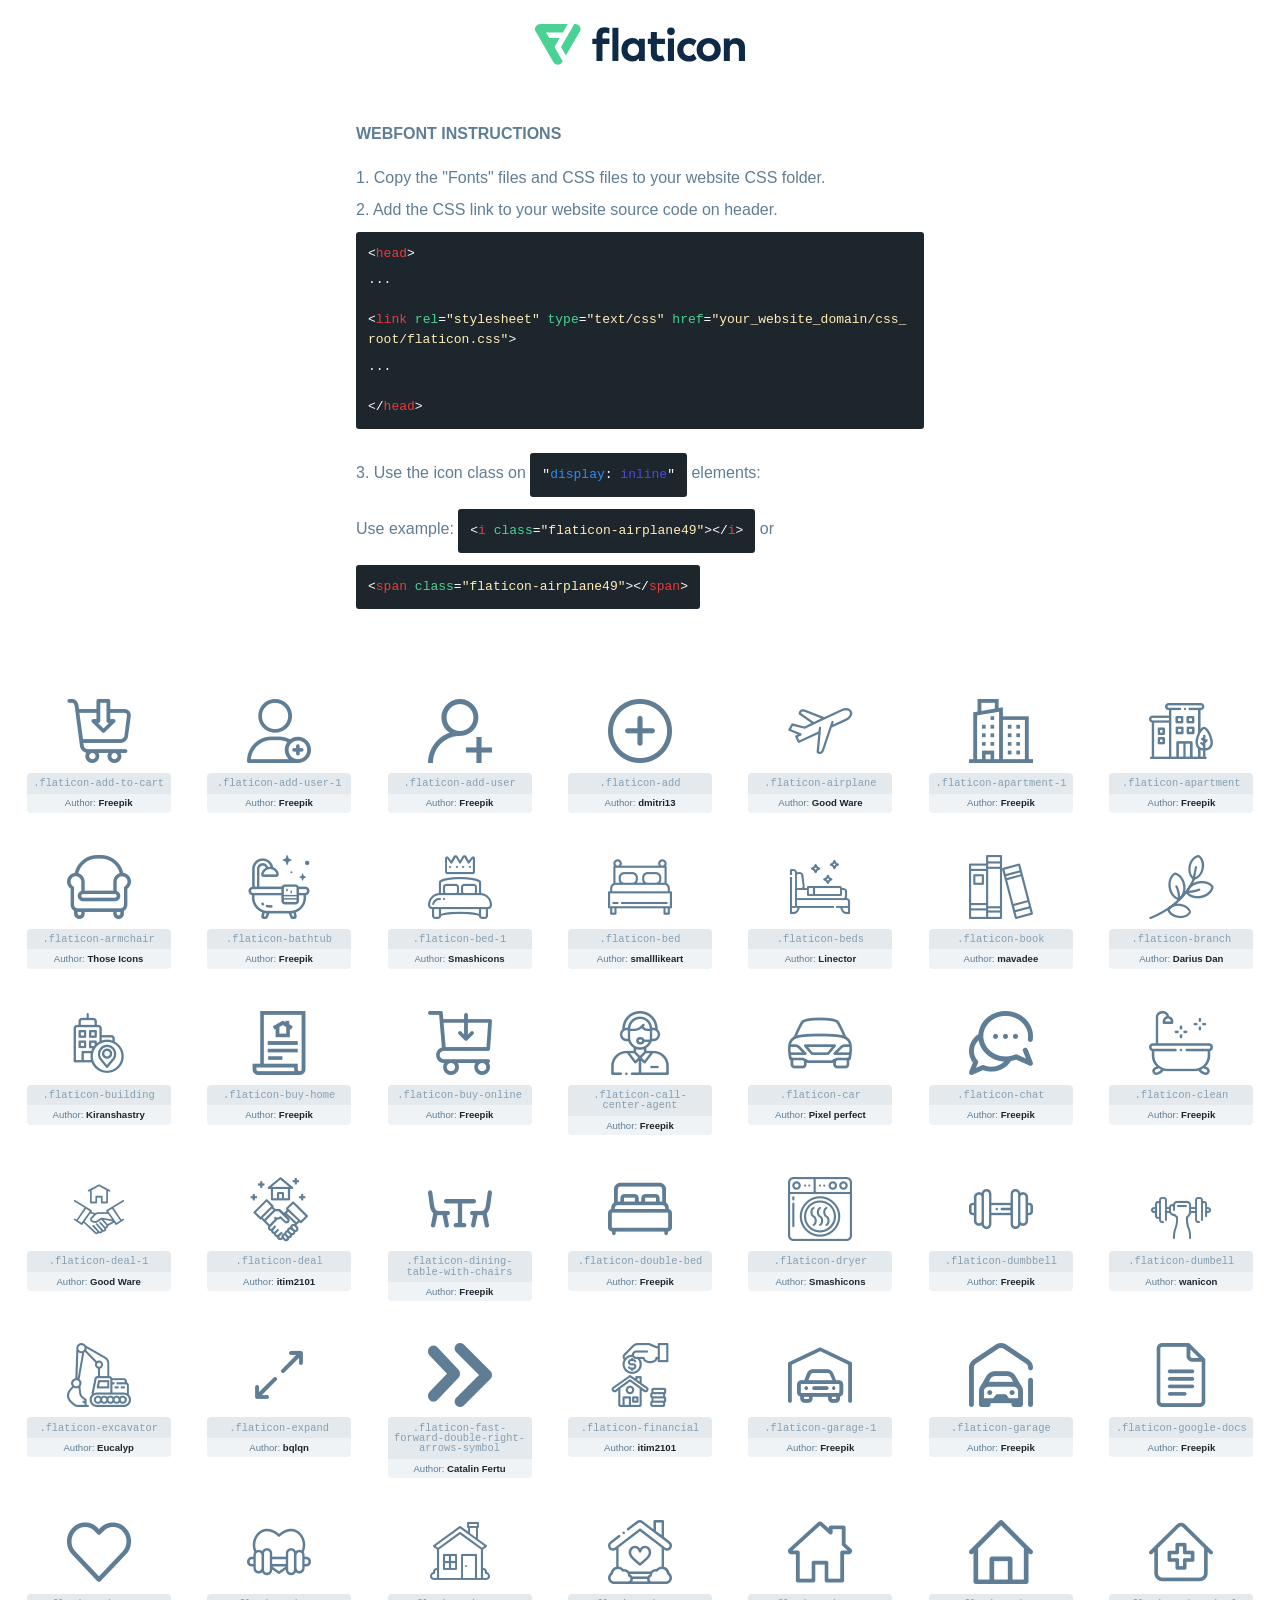
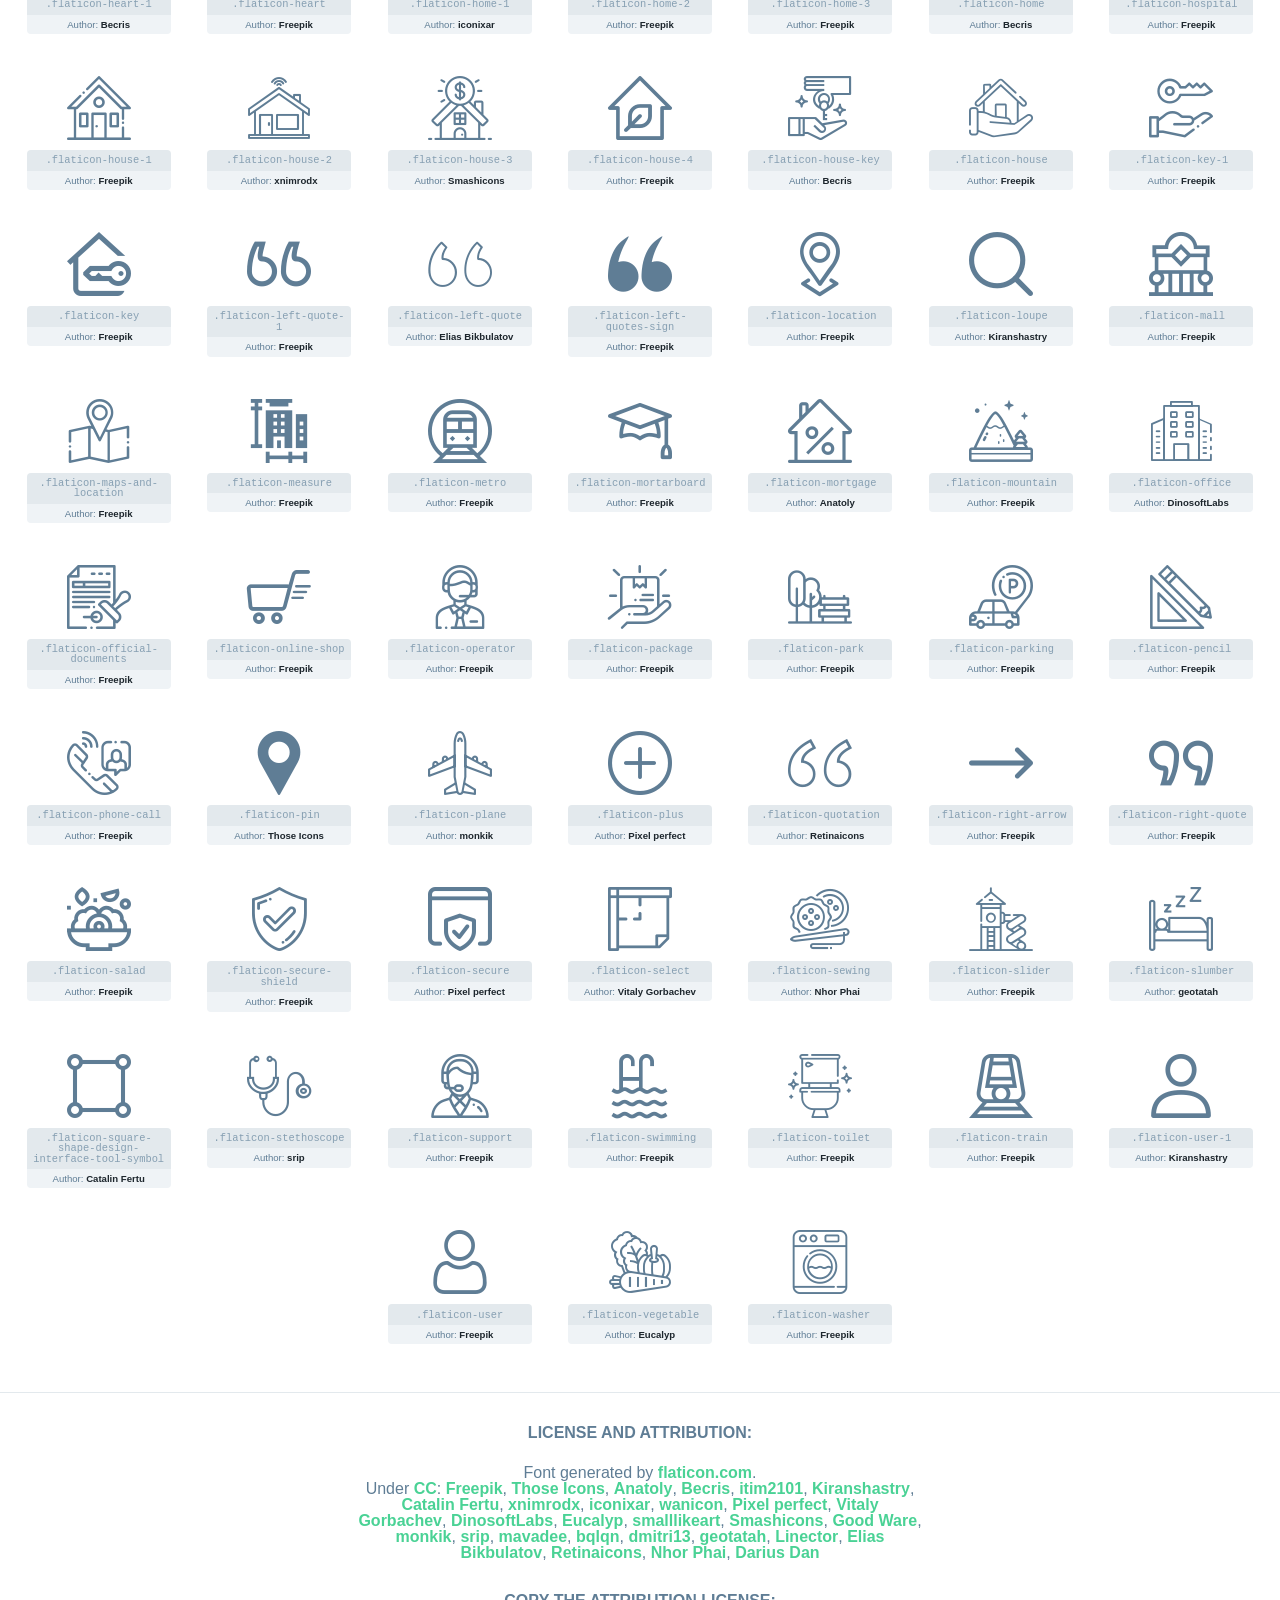
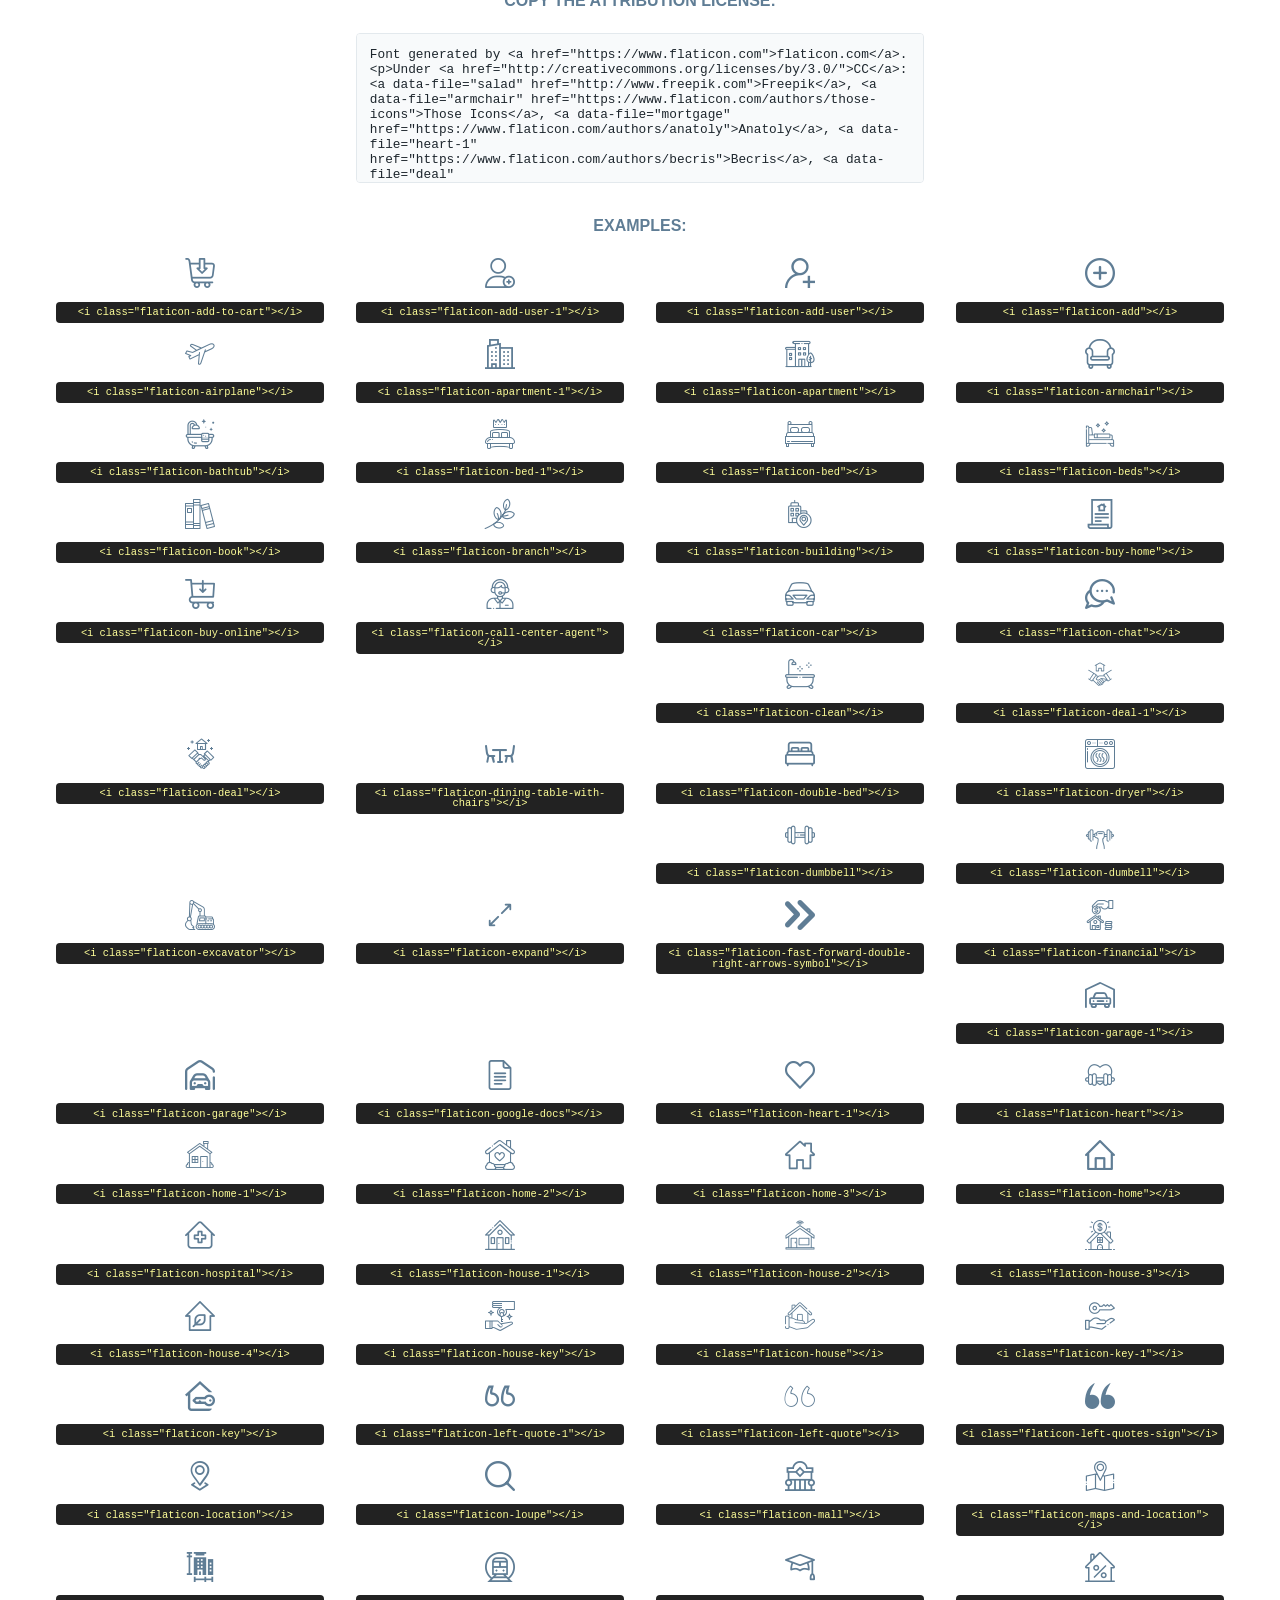
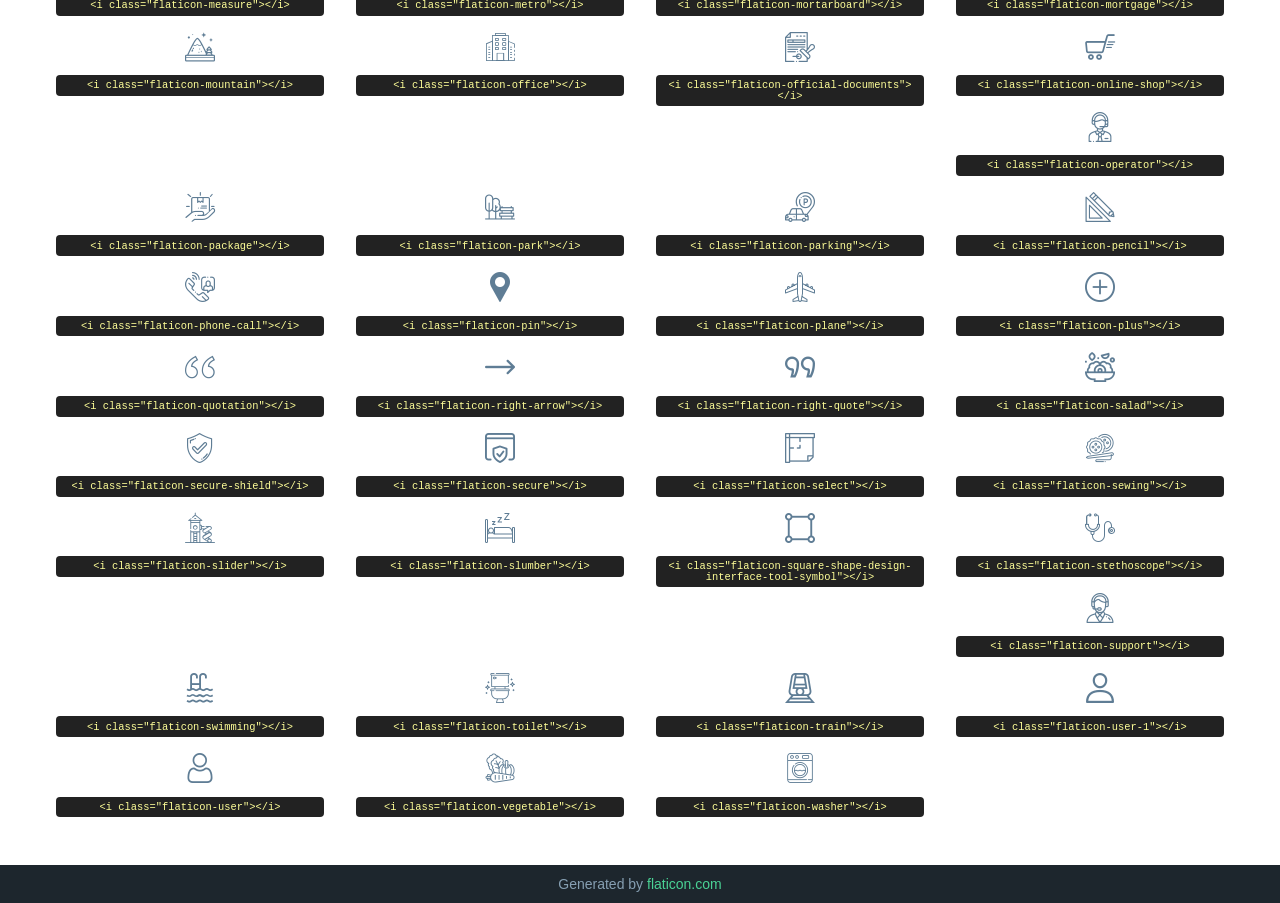
<file: fonts/new-folder/custom-Fonts-For-Use-2/flaticon.html>
<!DOCTYPE html>
<html lang="en">
<head>
    <title>Flaticon Webfont</title>
    <link rel="stylesheet" type="text/css" href="flaticon.css"/>
    <meta charset="UTF-8">
    <style>
        html, body, div, span, applet, object, iframe,
        h1, h2, h3, h4, h5, h6, p, blockquote, pre,
        a, abbr, acronym, address, big, cite, code,
        del, dfn, em, img, ins, kbd, q, s, samp,
        small, strike, strong, sub, sup, tt, var,
        b, u, i, center,
        dl, dt, dd, ol, ul, li,
        fieldset, form, label, legend,
        table, caption, tbody, tfoot, thead, tr, th, td,
        article, aside, canvas, details, embed,
        figure, figcaption, footer, header, hgroup,
        menu, nav, output, ruby, section, summary,
        time, mark, audio, video {
            margin: 0;
            padding: 0;
            border: 0;
            font-size: 100%;
            font: inherit;
            vertical-align: baseline;
        }

        /* HTML5 display-role reset for older browsers */
        article, aside, details, figcaption, figure,
        footer, header, hgroup, menu, nav, section {
            display: block;
        }

        body {
            line-height: 1;
        }

        ol, ul {
            list-style: none;
        }

        blockquote, q {
            quotes: none;
        }

        blockquote:before, blockquote:after,
        q:before, q:after {
            content: '';
            content: none;
        }

        table {
            border-collapse: collapse;
            border-spacing: 0;
        }

        body {
            font-family: Helvetica, Arial, sans-serif;
            font-size: 16px;
            color: #5f7d95;
        }

        a {
            color: #4AD295;
            font-weight: bold;
            text-decoration: none;
        }

        * {
            -moz-box-sizing: border-box;
            -webkit-box-sizing: border-box;
            box-sizing: border-box;
            margin: 0;
            padding: 0;
        }

        [class^="flaticon-"]:before, [class*=" flaticon-"]:before, [class^="flaticon-"]:after, [class*=" flaticon-"]:after {
            font-family: Flaticon;
            font-size: 30px;
            font-style: normal;
            margin-left: 20px;
            color: #333;
        }

        .wrapper {
            max-width: 600px;
            margin: auto;
            padding: 0 1em;
        }

        .title {
            margin-bottom: 24px;
            text-transform: uppercase;
            font-weight: bold;
        }

        header {
            text-align: center;
            padding: 24px;
        }

        header .logo {
            width: 210px;
            height: auto;
            border: none;
            display: inline-block;
        }

        header strong {
            font-size: 28px;
            font-weight: 500;
            vertical-align: middle;
        }

        .demo {
            margin: 2em auto;
            line-height: 1.25em;
        }

        .demo ul li {
            margin-bottom: 12px;
        }

        .demo ul li code {
            background-color: #1D262D;
            border-radius: 3px;
            padding: 12px;
            display: inline-block;
            color: #fff;
            font-family: Consolas, Monaco, Lucida Console, Liberation Mono, DejaVu Sans Mono, Bitstream Vera Sans Mono, Courier New, monospace;
            font-weight: lighter;
            margin-top: 12px;
            font-size: 13px;
            word-break: break-all;
        }

        .demo ul li code .red {
            color: #EC3A3B;
        }

        .demo ul li code .green {
            color: #4AD295;
        }

        .demo ul li code .yellow {
            color: #FFEEB6;
        }

        .demo ul li code .blue {
            color: #2C8CF4;
        }

        .demo ul li code .purple {
            color: #4949E7;
        }

        .demo ul li code .dots {
            margin-top: 0.5em;
            display: block;
        }

        #glyphs {
            border-bottom: 1px solid #E3E9ED;
            padding: 2em 0;
            text-align: center;
        }

        .glyph {
            display: inline-block;
            width: 9em;
            margin: 1em;
            text-align: center;
            vertical-align: top;
            background: #FFF;
        }

        .glyph .flaticon {
            padding: 10px;
            display: block;
            font-family: "Flaticon";
            font-size: 64px;
            line-height: 1;
        }

        .glyph .flaticon:before {
            font-size: 64px;
            color: #5f7d95;
            margin-left: 0;
        }

        .class-name {
            font-size: 0.65em;
            background-color: #E3E9ED;
            color: #869FB2;
            border-radius: 4px 4px 0 0;
            padding: 0.5em;
            font-family: Consolas, Monaco, Lucida Console, Liberation Mono, DejaVu Sans Mono, Bitstream Vera Sans Mono, Courier New, monospace;
        }

        .author-name {
            font-size: 0.6em;
            background-color: #EFF3F6;
            border-top: 0;
            border-radius: 0 0 4px 4px;
            padding: 0.5em;
        }

        .author-name a {
            color: #1D262D;
        }

        .class-name:last-child {
            font-size: 10px;
            color: #888;
        }

        .class-name:last-child a {
            font-size: 10px;
            color: #555;
        }

        .glyph > input {
            display: block;
            width: 100px;
            margin: 5px auto;
            text-align: center;
            font-size: 12px;
            cursor: text;
        }

        .glyph > input.icon-input {
            font-family: "Flaticon";
            font-size: 16px;
            margin-bottom: 10px;
        }

        .attribution .title {
            margin-top: 2em;
        }

        .attribution textarea {
            background-color: #F8FAFB;
            color: #1D262D;
            padding: 1em;
            border: none;
            box-shadow: none;
            border: 1px solid #E3E9ED;
            border-radius: 4px;
            resize: none;
            width: 100%;
            height: 150px;
            font-size: 0.8em;
            font-family: Consolas, Monaco, Lucida Console, Liberation Mono, DejaVu Sans Mono, Bitstream Vera Sans Mono, Courier New, monospace;
            -webkit-appearance: none;
        }

        .attribution textarea:hover {
            border-color: #CFD9E0;
        }

        .attribution textarea:focus {
            border-color: #4AD295;
        }

        .iconsuse {
            margin: 2em auto;
            text-align: center;
            max-width: 1200px;
        }

        .iconsuse:after {
            content: '';
            display: table;
            clear: both;
        }

        .iconsuse .image {
            float: left;
            width: 25%;
            padding: 0 1em;
        }

        .iconsuse .image p {
            margin-bottom: 1em;
        }

        .iconsuse .image span {
            display: block;
            font-size: 0.65em;
            background-color: #222;
            color: #fff;
            border-radius: 4px;
            padding: 0.5em;
            color: #FFFF99;
            margin-top: 1em;
            font-family: Consolas, Monaco, Lucida Console, Liberation Mono, DejaVu Sans Mono, Bitstream Vera Sans Mono, Courier New, monospace;
        }

        .flaticon:before {
            color: #5f7d95;
        }

        #footer {
            text-align: center;
            background-color: #1D262D;
            color: #869FB2;
            padding: 12px;
            font-size: 14px;
        }

        #footer a {
            font-weight: normal;
        }

        @media (max-width: 960px) {
            .iconsuse .image {
                width: 50%;
            }
        }

        .preview {
            width: 100px;
            display: inline-block;
            margin: 10px;
        }

        .preview .inner {
            display: inline-block;
            width: 100%;
            text-align: center;
            background: #f5f5f5;
            -webkit-border-radius: 3px 3px 0 0;
            -moz-border-radius: 3px 3px 0 0;
            border-radius: 3px 3px 0 0;
        }

        .preview .inner  {
            line-height: 85px;
            font-size: 40px;
            color: #333;
        }

        .label {
            display: inline-block;
            width: 100%;
            box-sizing: border-box;
            padding: 5px;
            font-size: 10px;
            font-family: Monaco, monospace;
            color: #666;
            white-space: nowrap;
            overflow: hidden;
            text-overflow: ellipsis;
            background: #ddd;
            -webkit-border-radius: 0 0 3px 3px;
            -moz-border-radius: 0 0 3px 3px;
            border-radius: 0 0 3px 3px;
            color: #666;
        }
    </style>
</head>
<body>
    <header>
        <a href="https://www.flaticon.com/" target="_blank" class="logo">
            <svg xmlns="http://www.w3.org/2000/svg" viewBox="0 0 394.3 76.5">
                <path d="M156.6,69.4H145.3V7.1h11.3Z" style="fill:#0e2a47"/>
                <path d="M206.2,69.4h-11V64.8a15.4,15.4,0,0,1-12.6,5.7c-11.6,0-20.3-9.5-20.3-22.1s8.8-22.1,20.3-22.1a15.4,15.4,0,0,1,12.6,5.8V27.5h11Zm-32.4-21c0,6.4,4.2,11.6,10.8,11.6s10.8-4.9,10.8-11.6-4.4-11.6-10.8-11.6S173.9,42,173.9,48.4Z"
                      style="fill:#0e2a47"/>
                <path d="M262.5,13.7a7.2,7.2,0,0,1-14.4,0,7.2,7.2,0,1,1,14.4,0ZM261,69.4H249.6v-42H261Z"
                      style="fill:#0e2a47"/>
                <path id="_Trazado_" data-name="&lt;Trazado&gt;"
                      d="M139.6,17.8a16.6,16.6,0,0,0-8-1.4c-3.2.4-4.9,2-4.9,5.9v5.1h13V37.5h-13v32H115.4v-32h-7.8v-10h7.8V22.2c0-9.9,5.2-16.3,15-16.3a23.4,23.4,0,0,1,9.3,1.8Z"
                      style="fill:#0e2a47"/>
                <path d="M235.1,60c-3.5,0-6.3-1.9-6.3-7.1V37.5H244v-10H228.8V15H217.5V27.5h-5.7v10h5.7V53.7c0,10.9,5.3,16.8,15.7,16.8A22.9,22.9,0,0,0,244,68l-4.3-9.1A12.3,12.3,0,0,1,235.1,60Z"
                      style="fill:#0e2a47"/>
                <path d="M348.9,48.4c0,12.6-9.7,22.1-22.7,22.1s-22.7-9.4-22.7-22.1,9.6-22.1,22.7-22.1S348.9,35.8,348.9,48.4Zm-33.9,0c0,6.8,4.8,11.6,11.1,11.6s11.2-4.8,11.2-11.6-4.8-11.6-11.2-11.6S315.1,41.6,315.1,48.4Z"
                      style="fill:#0e2a47"/>
                <path d="M394.3,42.7V69.4H382.9V46.3c0-6.1-3-9.4-8.2-9.4s-8.9,3.2-8.9,9.5v23H354.6v-42h11v4.9c3-4.5,7.6-6.1,12.3-6.1C387.5,26.3,394.3,33,394.3,42.7Z"
                      style="fill:#0e2a47"/>
                <path d="M298,55.7h0a12.4,12.4,0,0,1-8.2,4.2h-.9l-1.8-.2a10,10,0,0,1-7.4-5.6,13.2,13.2,0,0,1-1.2-5.8,13,13,0,0,1,1.3-5.9,10.1,10.1,0,0,1,7.5-5.5h2.4a11.7,11.7,0,0,1,8.3,4.2l5.5-9.6a19.9,19.9,0,0,0-8.1-4.3,23.4,23.4,0,0,0-6.1-.8,25.2,25.2,0,0,0-7.5,1.1,20.9,20.9,0,0,0-8,4.6,21.9,21.9,0,0,0-6.8,16.4,21.9,21.9,0,0,0,6.7,16.3,20.9,20.9,0,0,0,8,4.6,25.2,25.2,0,0,0,7.7,1.2,23.6,23.6,0,0,0,6.2-.8,20,20,0,0,0,8.1-4.4Z"
                      style="fill:#0e2a47"/>
                <path d="M46.3,26.5H26.9L20.8,16H52.4L61.6,0H9.4A9.3,9.3,0,0,0,1.3,4.7a9.3,9.3,0,0,0,0,9.4L34.6,71.8a9.4,9.4,0,0,0,16.2,0l1.1-1.9L36.6,43.3Z"
                      style="fill:#4ad295"/>
                <path d="M84.2,4.7A9.3,9.3,0,0,0,76.1,0H73.8l-25,43.3,9.2,16L84.2,14A9.3,9.3,0,0,0,84.2,4.7Z"
                      style="fill:#4ad295"/>
            </svg>
        </a>
    </header>
    <section class="demo wrapper">

        <p class="title">Webfont Instructions</p>

        <ul>
            <li>
                <span class="num">1. </span>Copy the "Fonts" files and CSS files to your website CSS folder.
            </li>
            <li>
                <span class="num">2. </span>Add the CSS link to your website source code on header.
                <code class="big">
                    &lt;<span class="red">head</span>&gt;
                    <br/><span class="dots">...</span>
                    <br/>&lt;<span class="red">link</span> <span class="green">rel</span>=<span
                        class="yellow">"stylesheet"</span> <span class="green">type</span>=<span
                        class="yellow">"text/css"</span> <span class="green">href</span>=<span class="yellow">"your_website_domain/css_root/flaticon.css"</span>&gt;
                    <br/><span class="dots">...</span>
                    <br/>&lt;/<span class="red">head</span>&gt;
                </code>
            </li>

            <li>
                <p>
                    <span class="num">3. </span>Use the icon class on <code>"<span class="blue">display</span>:<span
                        class="purple"> inline</span>"</code> elements:
                    <br/>
                    Use example: <code>&lt;<span class="red">i</span> <span class="green">class</span>=<span class="yellow">&quot;flaticon-airplane49&quot;</span>&gt;&lt;/<span
                        class="red">i</span>&gt;</code> or <code>&lt;<span class="red">span</span> <span
                        class="green">class</span>=<span class="yellow">&quot;flaticon-airplane49&quot;</span>&gt;&lt;/<span
                        class="red">span</span>&gt;</code>
            </li>
        </ul>

    </section>
    <section id="glyphs">
            <div class="glyph">
                <i class="flaticon flaticon-add-to-cart"></i>
                <div class="class-name">.flaticon-add-to-cart</div>
                <div class="author-name">Author: <a data-file="add-to-cart" href="http://www.freepik.com">Freepik</a> </div>
            </div>

            <div class="glyph">
                <i class="flaticon flaticon-add-user-1"></i>
                <div class="class-name">.flaticon-add-user-1</div>
                <div class="author-name">Author: <a data-file="add-user-1" href="http://www.freepik.com">Freepik</a> </div>
            </div>

            <div class="glyph">
                <i class="flaticon flaticon-add-user"></i>
                <div class="class-name">.flaticon-add-user</div>
                <div class="author-name">Author: <a data-file="add-user" href="http://www.freepik.com">Freepik</a> </div>
            </div>

            <div class="glyph">
                <i class="flaticon flaticon-add"></i>
                <div class="class-name">.flaticon-add</div>
                <div class="author-name">Author: <a data-file="add" href="https://www.flaticon.com/authors/dmitri13">dmitri13</a> </div>
            </div>

            <div class="glyph">
                <i class="flaticon flaticon-airplane"></i>
                <div class="class-name">.flaticon-airplane</div>
                <div class="author-name">Author: <a data-file="airplane" href="https://www.flaticon.com/authors/good-ware">Good Ware</a> </div>
            </div>

            <div class="glyph">
                <i class="flaticon flaticon-apartment-1"></i>
                <div class="class-name">.flaticon-apartment-1</div>
                <div class="author-name">Author: <a data-file="apartment-1" href="http://www.freepik.com">Freepik</a> </div>
            </div>

            <div class="glyph">
                <i class="flaticon flaticon-apartment"></i>
                <div class="class-name">.flaticon-apartment</div>
                <div class="author-name">Author: <a data-file="apartment" href="http://www.freepik.com">Freepik</a> </div>
            </div>

            <div class="glyph">
                <i class="flaticon flaticon-armchair"></i>
                <div class="class-name">.flaticon-armchair</div>
                <div class="author-name">Author: <a data-file="armchair" href="https://www.flaticon.com/authors/those-icons">Those Icons</a> </div>
            </div>

            <div class="glyph">
                <i class="flaticon flaticon-bathtub"></i>
                <div class="class-name">.flaticon-bathtub</div>
                <div class="author-name">Author: <a data-file="bathtub" href="http://www.freepik.com">Freepik</a> </div>
            </div>

            <div class="glyph">
                <i class="flaticon flaticon-bed-1"></i>
                <div class="class-name">.flaticon-bed-1</div>
                <div class="author-name">Author: <a data-file="bed-1" href="https://www.flaticon.com/authors/smashicons">Smashicons</a> </div>
            </div>

            <div class="glyph">
                <i class="flaticon flaticon-bed"></i>
                <div class="class-name">.flaticon-bed</div>
                <div class="author-name">Author: <a data-file="bed" href="https://www.flaticon.com/authors/smalllikeart">smalllikeart</a> </div>
            </div>

            <div class="glyph">
                <i class="flaticon flaticon-beds"></i>
                <div class="class-name">.flaticon-beds</div>
                <div class="author-name">Author: <a data-file="beds" href="https://www.flaticon.com/authors/linector">Linector</a> </div>
            </div>

            <div class="glyph">
                <i class="flaticon flaticon-book"></i>
                <div class="class-name">.flaticon-book</div>
                <div class="author-name">Author: <a data-file="book" href="https://www.flaticon.com/authors/mavadee">mavadee</a> </div>
            </div>

            <div class="glyph">
                <i class="flaticon flaticon-branch"></i>
                <div class="class-name">.flaticon-branch</div>
                <div class="author-name">Author: <a data-file="branch" href="https://www.flaticon.com/authors/darius-dan">Darius Dan</a> </div>
            </div>

            <div class="glyph">
                <i class="flaticon flaticon-building"></i>
                <div class="class-name">.flaticon-building</div>
                <div class="author-name">Author: <a data-file="building" href="https://www.flaticon.com/authors/kiranshastry">Kiranshastry</a> </div>
            </div>

            <div class="glyph">
                <i class="flaticon flaticon-buy-home"></i>
                <div class="class-name">.flaticon-buy-home</div>
                <div class="author-name">Author: <a data-file="buy-home" href="http://www.freepik.com">Freepik</a> </div>
            </div>

            <div class="glyph">
                <i class="flaticon flaticon-buy-online"></i>
                <div class="class-name">.flaticon-buy-online</div>
                <div class="author-name">Author: <a data-file="buy-online" href="http://www.freepik.com">Freepik</a> </div>
            </div>

            <div class="glyph">
                <i class="flaticon flaticon-call-center-agent"></i>
                <div class="class-name">.flaticon-call-center-agent</div>
                <div class="author-name">Author: <a data-file="call-center-agent" href="http://www.freepik.com">Freepik</a> </div>
            </div>

            <div class="glyph">
                <i class="flaticon flaticon-car"></i>
                <div class="class-name">.flaticon-car</div>
                <div class="author-name">Author: <a data-file="car" href="https://www.flaticon.com/authors/pixel-perfect">Pixel perfect</a> </div>
            </div>

            <div class="glyph">
                <i class="flaticon flaticon-chat"></i>
                <div class="class-name">.flaticon-chat</div>
                <div class="author-name">Author: <a data-file="chat" href="http://www.freepik.com">Freepik</a> </div>
            </div>

            <div class="glyph">
                <i class="flaticon flaticon-clean"></i>
                <div class="class-name">.flaticon-clean</div>
                <div class="author-name">Author: <a data-file="clean" href="http://www.freepik.com">Freepik</a> </div>
            </div>

            <div class="glyph">
                <i class="flaticon flaticon-deal-1"></i>
                <div class="class-name">.flaticon-deal-1</div>
                <div class="author-name">Author: <a data-file="deal-1" href="https://www.flaticon.com/authors/good-ware">Good Ware</a> </div>
            </div>

            <div class="glyph">
                <i class="flaticon flaticon-deal"></i>
                <div class="class-name">.flaticon-deal</div>
                <div class="author-name">Author: <a data-file="deal" href="https://www.flaticon.com/authors/itim2101">itim2101</a> </div>
            </div>

            <div class="glyph">
                <i class="flaticon flaticon-dining-table-with-chairs"></i>
                <div class="class-name">.flaticon-dining-table-with-chairs</div>
                <div class="author-name">Author: <a data-file="dining-table-with-chairs" href="http://www.freepik.com">Freepik</a> </div>
            </div>

            <div class="glyph">
                <i class="flaticon flaticon-double-bed"></i>
                <div class="class-name">.flaticon-double-bed</div>
                <div class="author-name">Author: <a data-file="double-bed" href="http://www.freepik.com">Freepik</a> </div>
            </div>

            <div class="glyph">
                <i class="flaticon flaticon-dryer"></i>
                <div class="class-name">.flaticon-dryer</div>
                <div class="author-name">Author: <a data-file="dryer" href="https://www.flaticon.com/authors/smashicons">Smashicons</a> </div>
            </div>

            <div class="glyph">
                <i class="flaticon flaticon-dumbbell"></i>
                <div class="class-name">.flaticon-dumbbell</div>
                <div class="author-name">Author: <a data-file="dumbbell" href="http://www.freepik.com">Freepik</a> </div>
            </div>

            <div class="glyph">
                <i class="flaticon flaticon-dumbell"></i>
                <div class="class-name">.flaticon-dumbell</div>
                <div class="author-name">Author: <a data-file="dumbell" href="https://www.flaticon.com/authors/wanicon">wanicon</a> </div>
            </div>

            <div class="glyph">
                <i class="flaticon flaticon-excavator"></i>
                <div class="class-name">.flaticon-excavator</div>
                <div class="author-name">Author: <a data-file="excavator" href="https://www.flaticon.com/authors/eucalyp">Eucalyp</a> </div>
            </div>

            <div class="glyph">
                <i class="flaticon flaticon-expand"></i>
                <div class="class-name">.flaticon-expand</div>
                <div class="author-name">Author: <a data-file="expand" href="https://www.flaticon.com/authors/bqlqn">bqlqn</a> </div>
            </div>

            <div class="glyph">
                <i class="flaticon flaticon-fast-forward-double-right-arrows-symbol"></i>
                <div class="class-name">.flaticon-fast-forward-double-right-arrows-symbol</div>
                <div class="author-name">Author: <a data-file="fast-forward-double-right-arrows-symbol" href="https://www.flaticon.com/authors/catalin-fertu">Catalin Fertu</a> </div>
            </div>

            <div class="glyph">
                <i class="flaticon flaticon-financial"></i>
                <div class="class-name">.flaticon-financial</div>
                <div class="author-name">Author: <a data-file="financial" href="https://www.flaticon.com/authors/itim2101">itim2101</a> </div>
            </div>

            <div class="glyph">
                <i class="flaticon flaticon-garage-1"></i>
                <div class="class-name">.flaticon-garage-1</div>
                <div class="author-name">Author: <a data-file="garage-1" href="http://www.freepik.com">Freepik</a> </div>
            </div>

            <div class="glyph">
                <i class="flaticon flaticon-garage"></i>
                <div class="class-name">.flaticon-garage</div>
                <div class="author-name">Author: <a data-file="garage" href="http://www.freepik.com">Freepik</a> </div>
            </div>

            <div class="glyph">
                <i class="flaticon flaticon-google-docs"></i>
                <div class="class-name">.flaticon-google-docs</div>
                <div class="author-name">Author: <a data-file="google-docs" href="http://www.freepik.com">Freepik</a> </div>
            </div>

            <div class="glyph">
                <i class="flaticon flaticon-heart-1"></i>
                <div class="class-name">.flaticon-heart-1</div>
                <div class="author-name">Author: <a data-file="heart-1" href="https://www.flaticon.com/authors/becris">Becris</a> </div>
            </div>

            <div class="glyph">
                <i class="flaticon flaticon-heart"></i>
                <div class="class-name">.flaticon-heart</div>
                <div class="author-name">Author: <a data-file="heart" href="http://www.freepik.com">Freepik</a> </div>
            </div>

            <div class="glyph">
                <i class="flaticon flaticon-home-1"></i>
                <div class="class-name">.flaticon-home-1</div>
                <div class="author-name">Author: <a data-file="home-1" href="https://www.flaticon.com/authors/iconixar">iconixar</a> </div>
            </div>

            <div class="glyph">
                <i class="flaticon flaticon-home-2"></i>
                <div class="class-name">.flaticon-home-2</div>
                <div class="author-name">Author: <a data-file="home-2" href="http://www.freepik.com">Freepik</a> </div>
            </div>

            <div class="glyph">
                <i class="flaticon flaticon-home-3"></i>
                <div class="class-name">.flaticon-home-3</div>
                <div class="author-name">Author: <a data-file="home-3" href="http://www.freepik.com">Freepik</a> </div>
            </div>

            <div class="glyph">
                <i class="flaticon flaticon-home"></i>
                <div class="class-name">.flaticon-home</div>
                <div class="author-name">Author: <a data-file="home" href="https://www.flaticon.com/authors/becris">Becris</a> </div>
            </div>

            <div class="glyph">
                <i class="flaticon flaticon-hospital"></i>
                <div class="class-name">.flaticon-hospital</div>
                <div class="author-name">Author: <a data-file="hospital" href="http://www.freepik.com">Freepik</a> </div>
            </div>

            <div class="glyph">
                <i class="flaticon flaticon-house-1"></i>
                <div class="class-name">.flaticon-house-1</div>
                <div class="author-name">Author: <a data-file="house-1" href="http://www.freepik.com">Freepik</a> </div>
            </div>

            <div class="glyph">
                <i class="flaticon flaticon-house-2"></i>
                <div class="class-name">.flaticon-house-2</div>
                <div class="author-name">Author: <a data-file="house-2" href="https://www.flaticon.com/authors/xnimrodx">xnimrodx</a> </div>
            </div>

            <div class="glyph">
                <i class="flaticon flaticon-house-3"></i>
                <div class="class-name">.flaticon-house-3</div>
                <div class="author-name">Author: <a data-file="house-3" href="https://www.flaticon.com/authors/smashicons">Smashicons</a> </div>
            </div>

            <div class="glyph">
                <i class="flaticon flaticon-house-4"></i>
                <div class="class-name">.flaticon-house-4</div>
                <div class="author-name">Author: <a data-file="house-4" href="http://www.freepik.com">Freepik</a> </div>
            </div>

            <div class="glyph">
                <i class="flaticon flaticon-house-key"></i>
                <div class="class-name">.flaticon-house-key</div>
                <div class="author-name">Author: <a data-file="house-key" href="https://www.flaticon.com/authors/becris">Becris</a> </div>
            </div>

            <div class="glyph">
                <i class="flaticon flaticon-house"></i>
                <div class="class-name">.flaticon-house</div>
                <div class="author-name">Author: <a data-file="house" href="http://www.freepik.com">Freepik</a> </div>
            </div>

            <div class="glyph">
                <i class="flaticon flaticon-key-1"></i>
                <div class="class-name">.flaticon-key-1</div>
                <div class="author-name">Author: <a data-file="key-1" href="http://www.freepik.com">Freepik</a> </div>
            </div>

            <div class="glyph">
                <i class="flaticon flaticon-key"></i>
                <div class="class-name">.flaticon-key</div>
                <div class="author-name">Author: <a data-file="key" href="http://www.freepik.com">Freepik</a> </div>
            </div>

            <div class="glyph">
                <i class="flaticon flaticon-left-quote-1"></i>
                <div class="class-name">.flaticon-left-quote-1</div>
                <div class="author-name">Author: <a data-file="left-quote-1" href="http://www.freepik.com">Freepik</a> </div>
            </div>

            <div class="glyph">
                <i class="flaticon flaticon-left-quote"></i>
                <div class="class-name">.flaticon-left-quote</div>
                <div class="author-name">Author: <a data-file="left-quote" href="https://www.flaticon.com/authors/elias-bikbulatov">Elias Bikbulatov</a> </div>
            </div>

            <div class="glyph">
                <i class="flaticon flaticon-left-quotes-sign"></i>
                <div class="class-name">.flaticon-left-quotes-sign</div>
                <div class="author-name">Author: <a data-file="left-quotes-sign" href="http://www.freepik.com">Freepik</a> </div>
            </div>

            <div class="glyph">
                <i class="flaticon flaticon-location"></i>
                <div class="class-name">.flaticon-location</div>
                <div class="author-name">Author: <a data-file="location" href="http://www.freepik.com">Freepik</a> </div>
            </div>

            <div class="glyph">
                <i class="flaticon flaticon-loupe"></i>
                <div class="class-name">.flaticon-loupe</div>
                <div class="author-name">Author: <a data-file="loupe" href="https://www.flaticon.com/authors/kiranshastry">Kiranshastry</a> </div>
            </div>

            <div class="glyph">
                <i class="flaticon flaticon-mall"></i>
                <div class="class-name">.flaticon-mall</div>
                <div class="author-name">Author: <a data-file="mall" href="http://www.freepik.com">Freepik</a> </div>
            </div>

            <div class="glyph">
                <i class="flaticon flaticon-maps-and-location"></i>
                <div class="class-name">.flaticon-maps-and-location</div>
                <div class="author-name">Author: <a data-file="maps-and-location" href="http://www.freepik.com">Freepik</a> </div>
            </div>

            <div class="glyph">
                <i class="flaticon flaticon-measure"></i>
                <div class="class-name">.flaticon-measure</div>
                <div class="author-name">Author: <a data-file="measure" href="http://www.freepik.com">Freepik</a> </div>
            </div>

            <div class="glyph">
                <i class="flaticon flaticon-metro"></i>
                <div class="class-name">.flaticon-metro</div>
                <div class="author-name">Author: <a data-file="metro" href="http://www.freepik.com">Freepik</a> </div>
            </div>

            <div class="glyph">
                <i class="flaticon flaticon-mortarboard"></i>
                <div class="class-name">.flaticon-mortarboard</div>
                <div class="author-name">Author: <a data-file="mortarboard" href="http://www.freepik.com">Freepik</a> </div>
            </div>

            <div class="glyph">
                <i class="flaticon flaticon-mortgage"></i>
                <div class="class-name">.flaticon-mortgage</div>
                <div class="author-name">Author: <a data-file="mortgage" href="https://www.flaticon.com/authors/anatoly">Anatoly</a> </div>
            </div>

            <div class="glyph">
                <i class="flaticon flaticon-mountain"></i>
                <div class="class-name">.flaticon-mountain</div>
                <div class="author-name">Author: <a data-file="mountain" href="http://www.freepik.com">Freepik</a> </div>
            </div>

            <div class="glyph">
                <i class="flaticon flaticon-office"></i>
                <div class="class-name">.flaticon-office</div>
                <div class="author-name">Author: <a data-file="office" href="https://www.flaticon.com/authors/dinosoftlabs">DinosoftLabs</a> </div>
            </div>

            <div class="glyph">
                <i class="flaticon flaticon-official-documents"></i>
                <div class="class-name">.flaticon-official-documents</div>
                <div class="author-name">Author: <a data-file="official-documents" href="http://www.freepik.com">Freepik</a> </div>
            </div>

            <div class="glyph">
                <i class="flaticon flaticon-online-shop"></i>
                <div class="class-name">.flaticon-online-shop</div>
                <div class="author-name">Author: <a data-file="online-shop" href="http://www.freepik.com">Freepik</a> </div>
            </div>

            <div class="glyph">
                <i class="flaticon flaticon-operator"></i>
                <div class="class-name">.flaticon-operator</div>
                <div class="author-name">Author: <a data-file="operator" href="http://www.freepik.com">Freepik</a> </div>
            </div>

            <div class="glyph">
                <i class="flaticon flaticon-package"></i>
                <div class="class-name">.flaticon-package</div>
                <div class="author-name">Author: <a data-file="package" href="http://www.freepik.com">Freepik</a> </div>
            </div>

            <div class="glyph">
                <i class="flaticon flaticon-park"></i>
                <div class="class-name">.flaticon-park</div>
                <div class="author-name">Author: <a data-file="park" href="http://www.freepik.com">Freepik</a> </div>
            </div>

            <div class="glyph">
                <i class="flaticon flaticon-parking"></i>
                <div class="class-name">.flaticon-parking</div>
                <div class="author-name">Author: <a data-file="parking" href="http://www.freepik.com">Freepik</a> </div>
            </div>

            <div class="glyph">
                <i class="flaticon flaticon-pencil"></i>
                <div class="class-name">.flaticon-pencil</div>
                <div class="author-name">Author: <a data-file="pencil" href="http://www.freepik.com">Freepik</a> </div>
            </div>

            <div class="glyph">
                <i class="flaticon flaticon-phone-call"></i>
                <div class="class-name">.flaticon-phone-call</div>
                <div class="author-name">Author: <a data-file="phone-call" href="http://www.freepik.com">Freepik</a> </div>
            </div>

            <div class="glyph">
                <i class="flaticon flaticon-pin"></i>
                <div class="class-name">.flaticon-pin</div>
                <div class="author-name">Author: <a data-file="pin" href="https://www.flaticon.com/authors/those-icons">Those Icons</a> </div>
            </div>

            <div class="glyph">
                <i class="flaticon flaticon-plane"></i>
                <div class="class-name">.flaticon-plane</div>
                <div class="author-name">Author: <a data-file="plane" href="https://www.flaticon.com/authors/monkik">monkik</a> </div>
            </div>

            <div class="glyph">
                <i class="flaticon flaticon-plus"></i>
                <div class="class-name">.flaticon-plus</div>
                <div class="author-name">Author: <a data-file="plus" href="https://www.flaticon.com/authors/pixel-perfect">Pixel perfect</a> </div>
            </div>

            <div class="glyph">
                <i class="flaticon flaticon-quotation"></i>
                <div class="class-name">.flaticon-quotation</div>
                <div class="author-name">Author: <a data-file="quotation" href="https://www.flaticon.com/authors/retinaicons">Retinaicons</a> </div>
            </div>

            <div class="glyph">
                <i class="flaticon flaticon-right-arrow"></i>
                <div class="class-name">.flaticon-right-arrow</div>
                <div class="author-name">Author: <a data-file="right-arrow" href="http://www.freepik.com">Freepik</a> </div>
            </div>

            <div class="glyph">
                <i class="flaticon flaticon-right-quote"></i>
                <div class="class-name">.flaticon-right-quote</div>
                <div class="author-name">Author: <a data-file="right-quote" href="http://www.freepik.com">Freepik</a> </div>
            </div>

            <div class="glyph">
                <i class="flaticon flaticon-salad"></i>
                <div class="class-name">.flaticon-salad</div>
                <div class="author-name">Author: <a data-file="salad" href="http://www.freepik.com">Freepik</a> </div>
            </div>

            <div class="glyph">
                <i class="flaticon flaticon-secure-shield"></i>
                <div class="class-name">.flaticon-secure-shield</div>
                <div class="author-name">Author: <a data-file="secure-shield" href="http://www.freepik.com">Freepik</a> </div>
            </div>

            <div class="glyph">
                <i class="flaticon flaticon-secure"></i>
                <div class="class-name">.flaticon-secure</div>
                <div class="author-name">Author: <a data-file="secure" href="https://www.flaticon.com/authors/pixel-perfect">Pixel perfect</a> </div>
            </div>

            <div class="glyph">
                <i class="flaticon flaticon-select"></i>
                <div class="class-name">.flaticon-select</div>
                <div class="author-name">Author: <a data-file="select" href="https://www.flaticon.com/authors/vitaly-gorbachev">Vitaly Gorbachev</a> </div>
            </div>

            <div class="glyph">
                <i class="flaticon flaticon-sewing"></i>
                <div class="class-name">.flaticon-sewing</div>
                <div class="author-name">Author: <a data-file="sewing" href="https://www.flaticon.com/authors/nhor-phai">Nhor Phai</a> </div>
            </div>

            <div class="glyph">
                <i class="flaticon flaticon-slider"></i>
                <div class="class-name">.flaticon-slider</div>
                <div class="author-name">Author: <a data-file="slider" href="http://www.freepik.com">Freepik</a> </div>
            </div>

            <div class="glyph">
                <i class="flaticon flaticon-slumber"></i>
                <div class="class-name">.flaticon-slumber</div>
                <div class="author-name">Author: <a data-file="slumber" href="https://www.flaticon.com/authors/geotatah">geotatah</a> </div>
            </div>

            <div class="glyph">
                <i class="flaticon flaticon-square-shape-design-interface-tool-symbol"></i>
                <div class="class-name">.flaticon-square-shape-design-interface-tool-symbol</div>
                <div class="author-name">Author: <a data-file="square-shape-design-interface-tool-symbol" href="https://www.flaticon.com/authors/catalin-fertu">Catalin Fertu</a> </div>
            </div>

            <div class="glyph">
                <i class="flaticon flaticon-stethoscope"></i>
                <div class="class-name">.flaticon-stethoscope</div>
                <div class="author-name">Author: <a data-file="stethoscope" href="https://www.flaticon.com/authors/srip">srip</a> </div>
            </div>

            <div class="glyph">
                <i class="flaticon flaticon-support"></i>
                <div class="class-name">.flaticon-support</div>
                <div class="author-name">Author: <a data-file="support" href="http://www.freepik.com">Freepik</a> </div>
            </div>

            <div class="glyph">
                <i class="flaticon flaticon-swimming"></i>
                <div class="class-name">.flaticon-swimming</div>
                <div class="author-name">Author: <a data-file="swimming" href="http://www.freepik.com">Freepik</a> </div>
            </div>

            <div class="glyph">
                <i class="flaticon flaticon-toilet"></i>
                <div class="class-name">.flaticon-toilet</div>
                <div class="author-name">Author: <a data-file="toilet" href="http://www.freepik.com">Freepik</a> </div>
            </div>

            <div class="glyph">
                <i class="flaticon flaticon-train"></i>
                <div class="class-name">.flaticon-train</div>
                <div class="author-name">Author: <a data-file="train" href="http://www.freepik.com">Freepik</a> </div>
            </div>

            <div class="glyph">
                <i class="flaticon flaticon-user-1"></i>
                <div class="class-name">.flaticon-user-1</div>
                <div class="author-name">Author: <a data-file="user-1" href="https://www.flaticon.com/authors/kiranshastry">Kiranshastry</a> </div>
            </div>

            <div class="glyph">
                <i class="flaticon flaticon-user"></i>
                <div class="class-name">.flaticon-user</div>
                <div class="author-name">Author: <a data-file="user" href="http://www.freepik.com">Freepik</a> </div>
            </div>

            <div class="glyph">
                <i class="flaticon flaticon-vegetable"></i>
                <div class="class-name">.flaticon-vegetable</div>
                <div class="author-name">Author: <a data-file="vegetable" href="https://www.flaticon.com/authors/eucalyp">Eucalyp</a> </div>
            </div>

            <div class="glyph">
                <i class="flaticon flaticon-washer"></i>
                <div class="class-name">.flaticon-washer</div>
                <div class="author-name">Author: <a data-file="washer" href="http://www.freepik.com">Freepik</a> </div>
            </div>

    </section>

    <section class="attribution wrapper"   style="text-align:center;">

        <div class="title">License and attribution:</div><div class="attrDiv">Font generated by <a href="https://www.flaticon.com">flaticon.com</a>. <div><p>Under <a href="http://creativecommons.org/licenses/by/3.0/">CC</a>: <a data-file="salad" href="http://www.freepik.com">Freepik</a>, <a data-file="armchair" href="https://www.flaticon.com/authors/those-icons">Those Icons</a>, <a data-file="mortgage" href="https://www.flaticon.com/authors/anatoly">Anatoly</a>, <a data-file="heart-1" href="https://www.flaticon.com/authors/becris">Becris</a>, <a data-file="deal" href="https://www.flaticon.com/authors/itim2101">itim2101</a>, <a data-file="user-1" href="https://www.flaticon.com/authors/kiranshastry">Kiranshastry</a>, <a data-file="square-shape-design-interface-tool-symbol" href="https://www.flaticon.com/authors/catalin-fertu">Catalin Fertu</a>, <a data-file="house-2" href="https://www.flaticon.com/authors/xnimrodx">xnimrodx</a>, <a data-file="home-1" href="https://www.flaticon.com/authors/iconixar">iconixar</a>, <a data-file="dumbell" href="https://www.flaticon.com/authors/wanicon">wanicon</a>, <a data-file="plus" href="https://www.flaticon.com/authors/pixel-perfect">Pixel perfect</a>, <a data-file="select" href="https://www.flaticon.com/authors/vitaly-gorbachev">Vitaly Gorbachev</a>, <a data-file="office" href="https://www.flaticon.com/authors/dinosoftlabs">DinosoftLabs</a>, <a data-file="vegetable" href="https://www.flaticon.com/authors/eucalyp">Eucalyp</a>, <a data-file="bed" href="https://www.flaticon.com/authors/smalllikeart">smalllikeart</a>, <a data-file="bed-1" href="https://www.flaticon.com/authors/smashicons">Smashicons</a>, <a data-file="deal-1" href="https://www.flaticon.com/authors/good-ware">Good Ware</a>, <a data-file="plane" href="https://www.flaticon.com/authors/monkik">monkik</a>, <a data-file="stethoscope" href="https://www.flaticon.com/authors/srip">srip</a>, <a data-file="book" href="https://www.flaticon.com/authors/mavadee">mavadee</a>, <a data-file="expand" href="https://www.flaticon.com/authors/bqlqn">bqlqn</a>, <a data-file="add" href="https://www.flaticon.com/authors/dmitri13">dmitri13</a>, <a data-file="slumber" href="https://www.flaticon.com/authors/geotatah">geotatah</a>, <a data-file="beds" href="https://www.flaticon.com/authors/linector">Linector</a>, <a data-file="left-quote" href="https://www.flaticon.com/authors/elias-bikbulatov">Elias Bikbulatov</a>, <a data-file="quotation" href="https://www.flaticon.com/authors/retinaicons">Retinaicons</a>, <a data-file="sewing" href="https://www.flaticon.com/authors/nhor-phai">Nhor Phai</a>, <a data-file="branch" href="https://www.flaticon.com/authors/darius-dan">Darius Dan</a></p>  </div>
        </div>
        <div class="title">Copy the Attribution License:</div>

        <textarea onclick="this.focus();this.select();">Font generated by &lt;a href=&quot;https://www.flaticon.com&quot;&gt;flaticon.com&lt;/a&gt;. <p>Under <a href="http://creativecommons.org/licenses/by/3.0/">CC</a>: <a data-file="salad" href="http://www.freepik.com">Freepik</a>, <a data-file="armchair" href="https://www.flaticon.com/authors/those-icons">Those Icons</a>, <a data-file="mortgage" href="https://www.flaticon.com/authors/anatoly">Anatoly</a>, <a data-file="heart-1" href="https://www.flaticon.com/authors/becris">Becris</a>, <a data-file="deal" href="https://www.flaticon.com/authors/itim2101">itim2101</a>, <a data-file="user-1" href="https://www.flaticon.com/authors/kiranshastry">Kiranshastry</a>, <a data-file="square-shape-design-interface-tool-symbol" href="https://www.flaticon.com/authors/catalin-fertu">Catalin Fertu</a>, <a data-file="house-2" href="https://www.flaticon.com/authors/xnimrodx">xnimrodx</a>, <a data-file="home-1" href="https://www.flaticon.com/authors/iconixar">iconixar</a>, <a data-file="dumbell" href="https://www.flaticon.com/authors/wanicon">wanicon</a>, <a data-file="plus" href="https://www.flaticon.com/authors/pixel-perfect">Pixel perfect</a>, <a data-file="select" href="https://www.flaticon.com/authors/vitaly-gorbachev">Vitaly Gorbachev</a>, <a data-file="office" href="https://www.flaticon.com/authors/dinosoftlabs">DinosoftLabs</a>, <a data-file="vegetable" href="https://www.flaticon.com/authors/eucalyp">Eucalyp</a>, <a data-file="bed" href="https://www.flaticon.com/authors/smalllikeart">smalllikeart</a>, <a data-file="bed-1" href="https://www.flaticon.com/authors/smashicons">Smashicons</a>, <a data-file="deal-1" href="https://www.flaticon.com/authors/good-ware">Good Ware</a>, <a data-file="plane" href="https://www.flaticon.com/authors/monkik">monkik</a>, <a data-file="stethoscope" href="https://www.flaticon.com/authors/srip">srip</a>, <a data-file="book" href="https://www.flaticon.com/authors/mavadee">mavadee</a>, <a data-file="expand" href="https://www.flaticon.com/authors/bqlqn">bqlqn</a>, <a data-file="add" href="https://www.flaticon.com/authors/dmitri13">dmitri13</a>, <a data-file="slumber" href="https://www.flaticon.com/authors/geotatah">geotatah</a>, <a data-file="beds" href="https://www.flaticon.com/authors/linector">Linector</a>, <a data-file="left-quote" href="https://www.flaticon.com/authors/elias-bikbulatov">Elias Bikbulatov</a>, <a data-file="quotation" href="https://www.flaticon.com/authors/retinaicons">Retinaicons</a>, <a data-file="sewing" href="https://www.flaticon.com/authors/nhor-phai">Nhor Phai</a>, <a data-file="branch" href="https://www.flaticon.com/authors/darius-dan">Darius Dan</a></p> 
        </textarea>

    </section>

    <section class="iconsuse">

        <div class="title">Examples:</div>
            <div class="image">
                <p>
                    <i class="flaticon flaticon-add-to-cart"></i>
                    <span>&lt;i class=&quot;flaticon-add-to-cart&quot;&gt;&lt;/i&gt;</span>
                </p>
            </div>
            <div class="image">
                <p>
                    <i class="flaticon flaticon-add-user-1"></i>
                    <span>&lt;i class=&quot;flaticon-add-user-1&quot;&gt;&lt;/i&gt;</span>
                </p>
            </div>
            <div class="image">
                <p>
                    <i class="flaticon flaticon-add-user"></i>
                    <span>&lt;i class=&quot;flaticon-add-user&quot;&gt;&lt;/i&gt;</span>
                </p>
            </div>
            <div class="image">
                <p>
                    <i class="flaticon flaticon-add"></i>
                    <span>&lt;i class=&quot;flaticon-add&quot;&gt;&lt;/i&gt;</span>
                </p>
            </div>
            <div class="image">
                <p>
                    <i class="flaticon flaticon-airplane"></i>
                    <span>&lt;i class=&quot;flaticon-airplane&quot;&gt;&lt;/i&gt;</span>
                </p>
            </div>
            <div class="image">
                <p>
                    <i class="flaticon flaticon-apartment-1"></i>
                    <span>&lt;i class=&quot;flaticon-apartment-1&quot;&gt;&lt;/i&gt;</span>
                </p>
            </div>
            <div class="image">
                <p>
                    <i class="flaticon flaticon-apartment"></i>
                    <span>&lt;i class=&quot;flaticon-apartment&quot;&gt;&lt;/i&gt;</span>
                </p>
            </div>
            <div class="image">
                <p>
                    <i class="flaticon flaticon-armchair"></i>
                    <span>&lt;i class=&quot;flaticon-armchair&quot;&gt;&lt;/i&gt;</span>
                </p>
            </div>
            <div class="image">
                <p>
                    <i class="flaticon flaticon-bathtub"></i>
                    <span>&lt;i class=&quot;flaticon-bathtub&quot;&gt;&lt;/i&gt;</span>
                </p>
            </div>
            <div class="image">
                <p>
                    <i class="flaticon flaticon-bed-1"></i>
                    <span>&lt;i class=&quot;flaticon-bed-1&quot;&gt;&lt;/i&gt;</span>
                </p>
            </div>
            <div class="image">
                <p>
                    <i class="flaticon flaticon-bed"></i>
                    <span>&lt;i class=&quot;flaticon-bed&quot;&gt;&lt;/i&gt;</span>
                </p>
            </div>
            <div class="image">
                <p>
                    <i class="flaticon flaticon-beds"></i>
                    <span>&lt;i class=&quot;flaticon-beds&quot;&gt;&lt;/i&gt;</span>
                </p>
            </div>
            <div class="image">
                <p>
                    <i class="flaticon flaticon-book"></i>
                    <span>&lt;i class=&quot;flaticon-book&quot;&gt;&lt;/i&gt;</span>
                </p>
            </div>
            <div class="image">
                <p>
                    <i class="flaticon flaticon-branch"></i>
                    <span>&lt;i class=&quot;flaticon-branch&quot;&gt;&lt;/i&gt;</span>
                </p>
            </div>
            <div class="image">
                <p>
                    <i class="flaticon flaticon-building"></i>
                    <span>&lt;i class=&quot;flaticon-building&quot;&gt;&lt;/i&gt;</span>
                </p>
            </div>
            <div class="image">
                <p>
                    <i class="flaticon flaticon-buy-home"></i>
                    <span>&lt;i class=&quot;flaticon-buy-home&quot;&gt;&lt;/i&gt;</span>
                </p>
            </div>
            <div class="image">
                <p>
                    <i class="flaticon flaticon-buy-online"></i>
                    <span>&lt;i class=&quot;flaticon-buy-online&quot;&gt;&lt;/i&gt;</span>
                </p>
            </div>
            <div class="image">
                <p>
                    <i class="flaticon flaticon-call-center-agent"></i>
                    <span>&lt;i class=&quot;flaticon-call-center-agent&quot;&gt;&lt;/i&gt;</span>
                </p>
            </div>
            <div class="image">
                <p>
                    <i class="flaticon flaticon-car"></i>
                    <span>&lt;i class=&quot;flaticon-car&quot;&gt;&lt;/i&gt;</span>
                </p>
            </div>
            <div class="image">
                <p>
                    <i class="flaticon flaticon-chat"></i>
                    <span>&lt;i class=&quot;flaticon-chat&quot;&gt;&lt;/i&gt;</span>
                </p>
            </div>
            <div class="image">
                <p>
                    <i class="flaticon flaticon-clean"></i>
                    <span>&lt;i class=&quot;flaticon-clean&quot;&gt;&lt;/i&gt;</span>
                </p>
            </div>
            <div class="image">
                <p>
                    <i class="flaticon flaticon-deal-1"></i>
                    <span>&lt;i class=&quot;flaticon-deal-1&quot;&gt;&lt;/i&gt;</span>
                </p>
            </div>
            <div class="image">
                <p>
                    <i class="flaticon flaticon-deal"></i>
                    <span>&lt;i class=&quot;flaticon-deal&quot;&gt;&lt;/i&gt;</span>
                </p>
            </div>
            <div class="image">
                <p>
                    <i class="flaticon flaticon-dining-table-with-chairs"></i>
                    <span>&lt;i class=&quot;flaticon-dining-table-with-chairs&quot;&gt;&lt;/i&gt;</span>
                </p>
            </div>
            <div class="image">
                <p>
                    <i class="flaticon flaticon-double-bed"></i>
                    <span>&lt;i class=&quot;flaticon-double-bed&quot;&gt;&lt;/i&gt;</span>
                </p>
            </div>
            <div class="image">
                <p>
                    <i class="flaticon flaticon-dryer"></i>
                    <span>&lt;i class=&quot;flaticon-dryer&quot;&gt;&lt;/i&gt;</span>
                </p>
            </div>
            <div class="image">
                <p>
                    <i class="flaticon flaticon-dumbbell"></i>
                    <span>&lt;i class=&quot;flaticon-dumbbell&quot;&gt;&lt;/i&gt;</span>
                </p>
            </div>
            <div class="image">
                <p>
                    <i class="flaticon flaticon-dumbell"></i>
                    <span>&lt;i class=&quot;flaticon-dumbell&quot;&gt;&lt;/i&gt;</span>
                </p>
            </div>
            <div class="image">
                <p>
                    <i class="flaticon flaticon-excavator"></i>
                    <span>&lt;i class=&quot;flaticon-excavator&quot;&gt;&lt;/i&gt;</span>
                </p>
            </div>
            <div class="image">
                <p>
                    <i class="flaticon flaticon-expand"></i>
                    <span>&lt;i class=&quot;flaticon-expand&quot;&gt;&lt;/i&gt;</span>
                </p>
            </div>
            <div class="image">
                <p>
                    <i class="flaticon flaticon-fast-forward-double-right-arrows-symbol"></i>
                    <span>&lt;i class=&quot;flaticon-fast-forward-double-right-arrows-symbol&quot;&gt;&lt;/i&gt;</span>
                </p>
            </div>
            <div class="image">
                <p>
                    <i class="flaticon flaticon-financial"></i>
                    <span>&lt;i class=&quot;flaticon-financial&quot;&gt;&lt;/i&gt;</span>
                </p>
            </div>
            <div class="image">
                <p>
                    <i class="flaticon flaticon-garage-1"></i>
                    <span>&lt;i class=&quot;flaticon-garage-1&quot;&gt;&lt;/i&gt;</span>
                </p>
            </div>
            <div class="image">
                <p>
                    <i class="flaticon flaticon-garage"></i>
                    <span>&lt;i class=&quot;flaticon-garage&quot;&gt;&lt;/i&gt;</span>
                </p>
            </div>
            <div class="image">
                <p>
                    <i class="flaticon flaticon-google-docs"></i>
                    <span>&lt;i class=&quot;flaticon-google-docs&quot;&gt;&lt;/i&gt;</span>
                </p>
            </div>
            <div class="image">
                <p>
                    <i class="flaticon flaticon-heart-1"></i>
                    <span>&lt;i class=&quot;flaticon-heart-1&quot;&gt;&lt;/i&gt;</span>
                </p>
            </div>
            <div class="image">
                <p>
                    <i class="flaticon flaticon-heart"></i>
                    <span>&lt;i class=&quot;flaticon-heart&quot;&gt;&lt;/i&gt;</span>
                </p>
            </div>
            <div class="image">
                <p>
                    <i class="flaticon flaticon-home-1"></i>
                    <span>&lt;i class=&quot;flaticon-home-1&quot;&gt;&lt;/i&gt;</span>
                </p>
            </div>
            <div class="image">
                <p>
                    <i class="flaticon flaticon-home-2"></i>
                    <span>&lt;i class=&quot;flaticon-home-2&quot;&gt;&lt;/i&gt;</span>
                </p>
            </div>
            <div class="image">
                <p>
                    <i class="flaticon flaticon-home-3"></i>
                    <span>&lt;i class=&quot;flaticon-home-3&quot;&gt;&lt;/i&gt;</span>
                </p>
            </div>
            <div class="image">
                <p>
                    <i class="flaticon flaticon-home"></i>
                    <span>&lt;i class=&quot;flaticon-home&quot;&gt;&lt;/i&gt;</span>
                </p>
            </div>
            <div class="image">
                <p>
                    <i class="flaticon flaticon-hospital"></i>
                    <span>&lt;i class=&quot;flaticon-hospital&quot;&gt;&lt;/i&gt;</span>
                </p>
            </div>
            <div class="image">
                <p>
                    <i class="flaticon flaticon-house-1"></i>
                    <span>&lt;i class=&quot;flaticon-house-1&quot;&gt;&lt;/i&gt;</span>
                </p>
            </div>
            <div class="image">
                <p>
                    <i class="flaticon flaticon-house-2"></i>
                    <span>&lt;i class=&quot;flaticon-house-2&quot;&gt;&lt;/i&gt;</span>
                </p>
            </div>
            <div class="image">
                <p>
                    <i class="flaticon flaticon-house-3"></i>
                    <span>&lt;i class=&quot;flaticon-house-3&quot;&gt;&lt;/i&gt;</span>
                </p>
            </div>
            <div class="image">
                <p>
                    <i class="flaticon flaticon-house-4"></i>
                    <span>&lt;i class=&quot;flaticon-house-4&quot;&gt;&lt;/i&gt;</span>
                </p>
            </div>
            <div class="image">
                <p>
                    <i class="flaticon flaticon-house-key"></i>
                    <span>&lt;i class=&quot;flaticon-house-key&quot;&gt;&lt;/i&gt;</span>
                </p>
            </div>
            <div class="image">
                <p>
                    <i class="flaticon flaticon-house"></i>
                    <span>&lt;i class=&quot;flaticon-house&quot;&gt;&lt;/i&gt;</span>
                </p>
            </div>
            <div class="image">
                <p>
                    <i class="flaticon flaticon-key-1"></i>
                    <span>&lt;i class=&quot;flaticon-key-1&quot;&gt;&lt;/i&gt;</span>
                </p>
            </div>
            <div class="image">
                <p>
                    <i class="flaticon flaticon-key"></i>
                    <span>&lt;i class=&quot;flaticon-key&quot;&gt;&lt;/i&gt;</span>
                </p>
            </div>
            <div class="image">
                <p>
                    <i class="flaticon flaticon-left-quote-1"></i>
                    <span>&lt;i class=&quot;flaticon-left-quote-1&quot;&gt;&lt;/i&gt;</span>
                </p>
            </div>
            <div class="image">
                <p>
                    <i class="flaticon flaticon-left-quote"></i>
                    <span>&lt;i class=&quot;flaticon-left-quote&quot;&gt;&lt;/i&gt;</span>
                </p>
            </div>
            <div class="image">
                <p>
                    <i class="flaticon flaticon-left-quotes-sign"></i>
                    <span>&lt;i class=&quot;flaticon-left-quotes-sign&quot;&gt;&lt;/i&gt;</span>
                </p>
            </div>
            <div class="image">
                <p>
                    <i class="flaticon flaticon-location"></i>
                    <span>&lt;i class=&quot;flaticon-location&quot;&gt;&lt;/i&gt;</span>
                </p>
            </div>
            <div class="image">
                <p>
                    <i class="flaticon flaticon-loupe"></i>
                    <span>&lt;i class=&quot;flaticon-loupe&quot;&gt;&lt;/i&gt;</span>
                </p>
            </div>
            <div class="image">
                <p>
                    <i class="flaticon flaticon-mall"></i>
                    <span>&lt;i class=&quot;flaticon-mall&quot;&gt;&lt;/i&gt;</span>
                </p>
            </div>
            <div class="image">
                <p>
                    <i class="flaticon flaticon-maps-and-location"></i>
                    <span>&lt;i class=&quot;flaticon-maps-and-location&quot;&gt;&lt;/i&gt;</span>
                </p>
            </div>
            <div class="image">
                <p>
                    <i class="flaticon flaticon-measure"></i>
                    <span>&lt;i class=&quot;flaticon-measure&quot;&gt;&lt;/i&gt;</span>
                </p>
            </div>
            <div class="image">
                <p>
                    <i class="flaticon flaticon-metro"></i>
                    <span>&lt;i class=&quot;flaticon-metro&quot;&gt;&lt;/i&gt;</span>
                </p>
            </div>
            <div class="image">
                <p>
                    <i class="flaticon flaticon-mortarboard"></i>
                    <span>&lt;i class=&quot;flaticon-mortarboard&quot;&gt;&lt;/i&gt;</span>
                </p>
            </div>
            <div class="image">
                <p>
                    <i class="flaticon flaticon-mortgage"></i>
                    <span>&lt;i class=&quot;flaticon-mortgage&quot;&gt;&lt;/i&gt;</span>
                </p>
            </div>
            <div class="image">
                <p>
                    <i class="flaticon flaticon-mountain"></i>
                    <span>&lt;i class=&quot;flaticon-mountain&quot;&gt;&lt;/i&gt;</span>
                </p>
            </div>
            <div class="image">
                <p>
                    <i class="flaticon flaticon-office"></i>
                    <span>&lt;i class=&quot;flaticon-office&quot;&gt;&lt;/i&gt;</span>
                </p>
            </div>
            <div class="image">
                <p>
                    <i class="flaticon flaticon-official-documents"></i>
                    <span>&lt;i class=&quot;flaticon-official-documents&quot;&gt;&lt;/i&gt;</span>
                </p>
            </div>
            <div class="image">
                <p>
                    <i class="flaticon flaticon-online-shop"></i>
                    <span>&lt;i class=&quot;flaticon-online-shop&quot;&gt;&lt;/i&gt;</span>
                </p>
            </div>
            <div class="image">
                <p>
                    <i class="flaticon flaticon-operator"></i>
                    <span>&lt;i class=&quot;flaticon-operator&quot;&gt;&lt;/i&gt;</span>
                </p>
            </div>
            <div class="image">
                <p>
                    <i class="flaticon flaticon-package"></i>
                    <span>&lt;i class=&quot;flaticon-package&quot;&gt;&lt;/i&gt;</span>
                </p>
            </div>
            <div class="image">
                <p>
                    <i class="flaticon flaticon-park"></i>
                    <span>&lt;i class=&quot;flaticon-park&quot;&gt;&lt;/i&gt;</span>
                </p>
            </div>
            <div class="image">
                <p>
                    <i class="flaticon flaticon-parking"></i>
                    <span>&lt;i class=&quot;flaticon-parking&quot;&gt;&lt;/i&gt;</span>
                </p>
            </div>
            <div class="image">
                <p>
                    <i class="flaticon flaticon-pencil"></i>
                    <span>&lt;i class=&quot;flaticon-pencil&quot;&gt;&lt;/i&gt;</span>
                </p>
            </div>
            <div class="image">
                <p>
                    <i class="flaticon flaticon-phone-call"></i>
                    <span>&lt;i class=&quot;flaticon-phone-call&quot;&gt;&lt;/i&gt;</span>
                </p>
            </div>
            <div class="image">
                <p>
                    <i class="flaticon flaticon-pin"></i>
                    <span>&lt;i class=&quot;flaticon-pin&quot;&gt;&lt;/i&gt;</span>
                </p>
            </div>
            <div class="image">
                <p>
                    <i class="flaticon flaticon-plane"></i>
                    <span>&lt;i class=&quot;flaticon-plane&quot;&gt;&lt;/i&gt;</span>
                </p>
            </div>
            <div class="image">
                <p>
                    <i class="flaticon flaticon-plus"></i>
                    <span>&lt;i class=&quot;flaticon-plus&quot;&gt;&lt;/i&gt;</span>
                </p>
            </div>
            <div class="image">
                <p>
                    <i class="flaticon flaticon-quotation"></i>
                    <span>&lt;i class=&quot;flaticon-quotation&quot;&gt;&lt;/i&gt;</span>
                </p>
            </div>
            <div class="image">
                <p>
                    <i class="flaticon flaticon-right-arrow"></i>
                    <span>&lt;i class=&quot;flaticon-right-arrow&quot;&gt;&lt;/i&gt;</span>
                </p>
            </div>
            <div class="image">
                <p>
                    <i class="flaticon flaticon-right-quote"></i>
                    <span>&lt;i class=&quot;flaticon-right-quote&quot;&gt;&lt;/i&gt;</span>
                </p>
            </div>
            <div class="image">
                <p>
                    <i class="flaticon flaticon-salad"></i>
                    <span>&lt;i class=&quot;flaticon-salad&quot;&gt;&lt;/i&gt;</span>
                </p>
            </div>
            <div class="image">
                <p>
                    <i class="flaticon flaticon-secure-shield"></i>
                    <span>&lt;i class=&quot;flaticon-secure-shield&quot;&gt;&lt;/i&gt;</span>
                </p>
            </div>
            <div class="image">
                <p>
                    <i class="flaticon flaticon-secure"></i>
                    <span>&lt;i class=&quot;flaticon-secure&quot;&gt;&lt;/i&gt;</span>
                </p>
            </div>
            <div class="image">
                <p>
                    <i class="flaticon flaticon-select"></i>
                    <span>&lt;i class=&quot;flaticon-select&quot;&gt;&lt;/i&gt;</span>
                </p>
            </div>
            <div class="image">
                <p>
                    <i class="flaticon flaticon-sewing"></i>
                    <span>&lt;i class=&quot;flaticon-sewing&quot;&gt;&lt;/i&gt;</span>
                </p>
            </div>
            <div class="image">
                <p>
                    <i class="flaticon flaticon-slider"></i>
                    <span>&lt;i class=&quot;flaticon-slider&quot;&gt;&lt;/i&gt;</span>
                </p>
            </div>
            <div class="image">
                <p>
                    <i class="flaticon flaticon-slumber"></i>
                    <span>&lt;i class=&quot;flaticon-slumber&quot;&gt;&lt;/i&gt;</span>
                </p>
            </div>
            <div class="image">
                <p>
                    <i class="flaticon flaticon-square-shape-design-interface-tool-symbol"></i>
                    <span>&lt;i class=&quot;flaticon-square-shape-design-interface-tool-symbol&quot;&gt;&lt;/i&gt;</span>
                </p>
            </div>
            <div class="image">
                <p>
                    <i class="flaticon flaticon-stethoscope"></i>
                    <span>&lt;i class=&quot;flaticon-stethoscope&quot;&gt;&lt;/i&gt;</span>
                </p>
            </div>
            <div class="image">
                <p>
                    <i class="flaticon flaticon-support"></i>
                    <span>&lt;i class=&quot;flaticon-support&quot;&gt;&lt;/i&gt;</span>
                </p>
            </div>
            <div class="image">
                <p>
                    <i class="flaticon flaticon-swimming"></i>
                    <span>&lt;i class=&quot;flaticon-swimming&quot;&gt;&lt;/i&gt;</span>
                </p>
            </div>
            <div class="image">
                <p>
                    <i class="flaticon flaticon-toilet"></i>
                    <span>&lt;i class=&quot;flaticon-toilet&quot;&gt;&lt;/i&gt;</span>
                </p>
            </div>
            <div class="image">
                <p>
                    <i class="flaticon flaticon-train"></i>
                    <span>&lt;i class=&quot;flaticon-train&quot;&gt;&lt;/i&gt;</span>
                </p>
            </div>
            <div class="image">
                <p>
                    <i class="flaticon flaticon-user-1"></i>
                    <span>&lt;i class=&quot;flaticon-user-1&quot;&gt;&lt;/i&gt;</span>
                </p>
            </div>
            <div class="image">
                <p>
                    <i class="flaticon flaticon-user"></i>
                    <span>&lt;i class=&quot;flaticon-user&quot;&gt;&lt;/i&gt;</span>
                </p>
            </div>
            <div class="image">
                <p>
                    <i class="flaticon flaticon-vegetable"></i>
                    <span>&lt;i class=&quot;flaticon-vegetable&quot;&gt;&lt;/i&gt;</span>
                </p>
            </div>
            <div class="image">
                <p>
                    <i class="flaticon flaticon-washer"></i>
                    <span>&lt;i class=&quot;flaticon-washer&quot;&gt;&lt;/i&gt;</span>
                </p>
            </div>
        </div>

    </section>

    <div id="footer">
        <div>Generated by <a href="https://www.flaticon.com">flaticon.com</a>
        </div>
    </div>

</body>
</html>
</file>
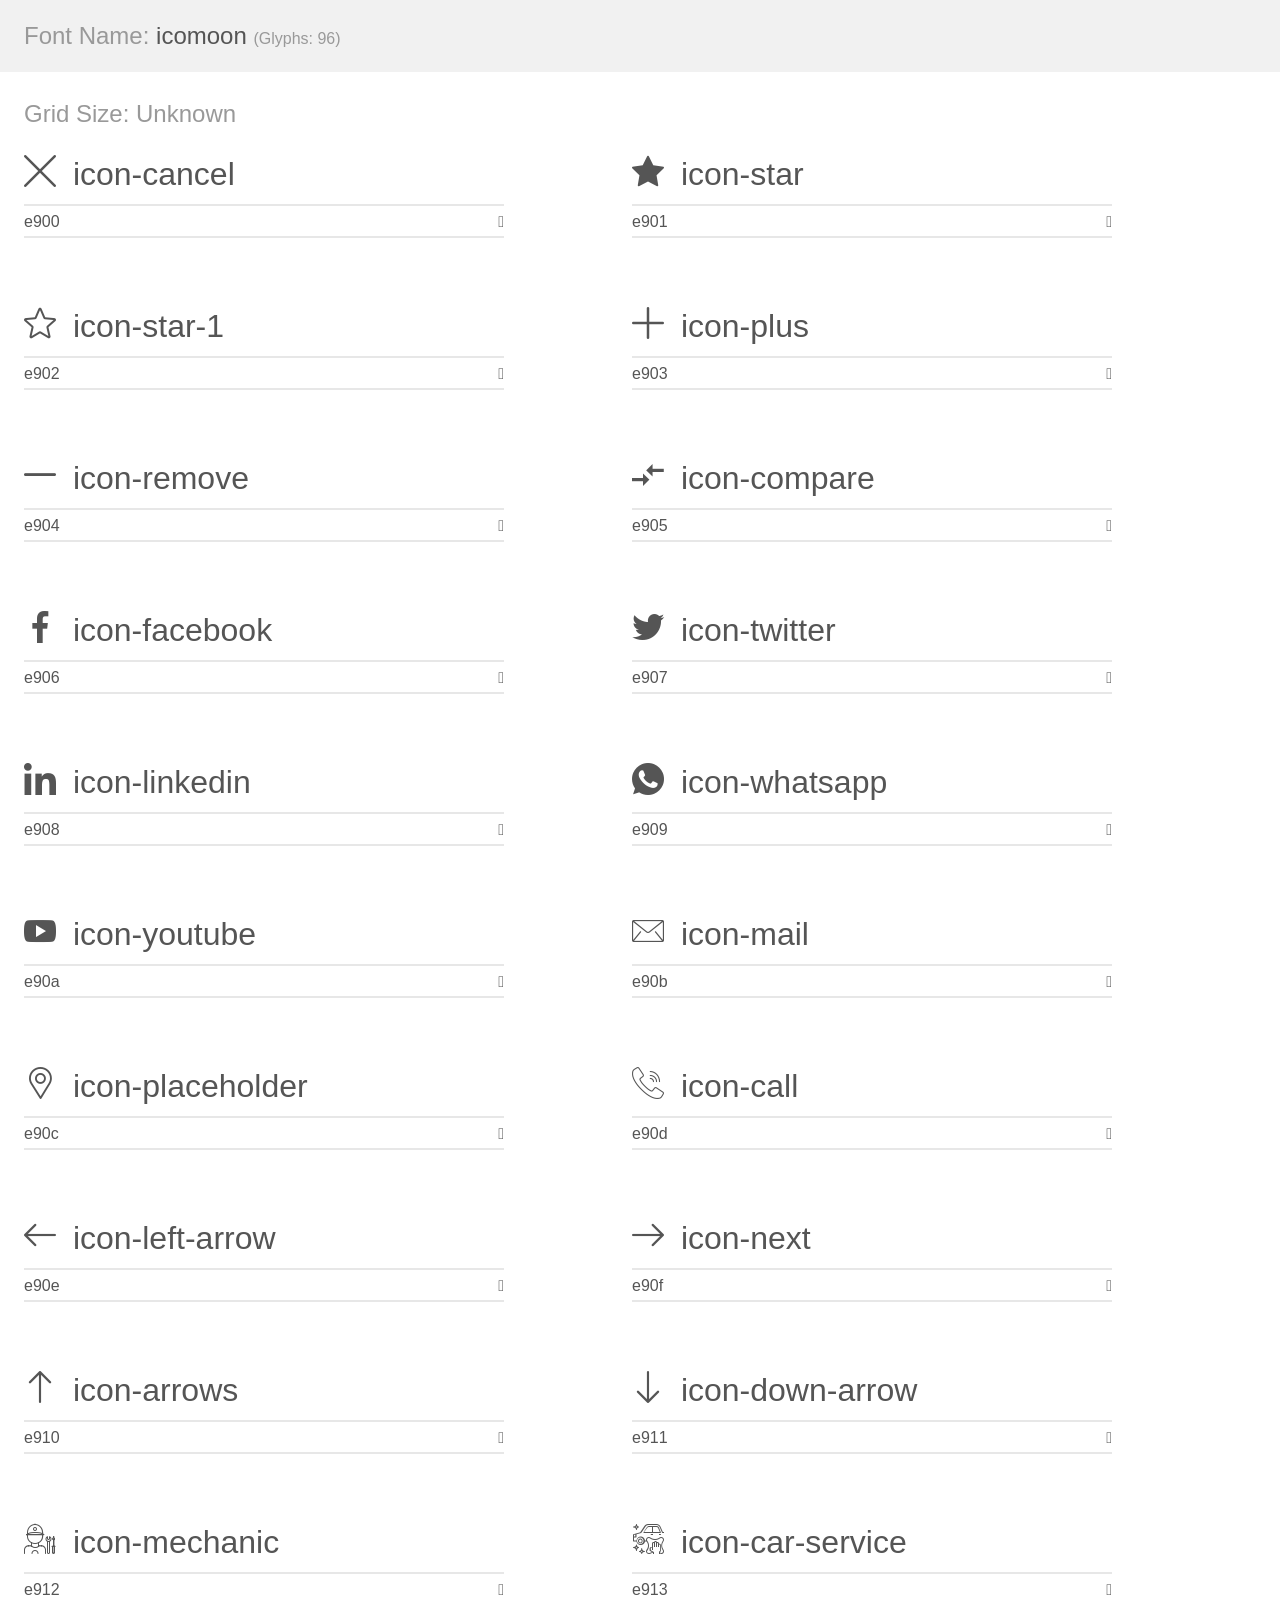
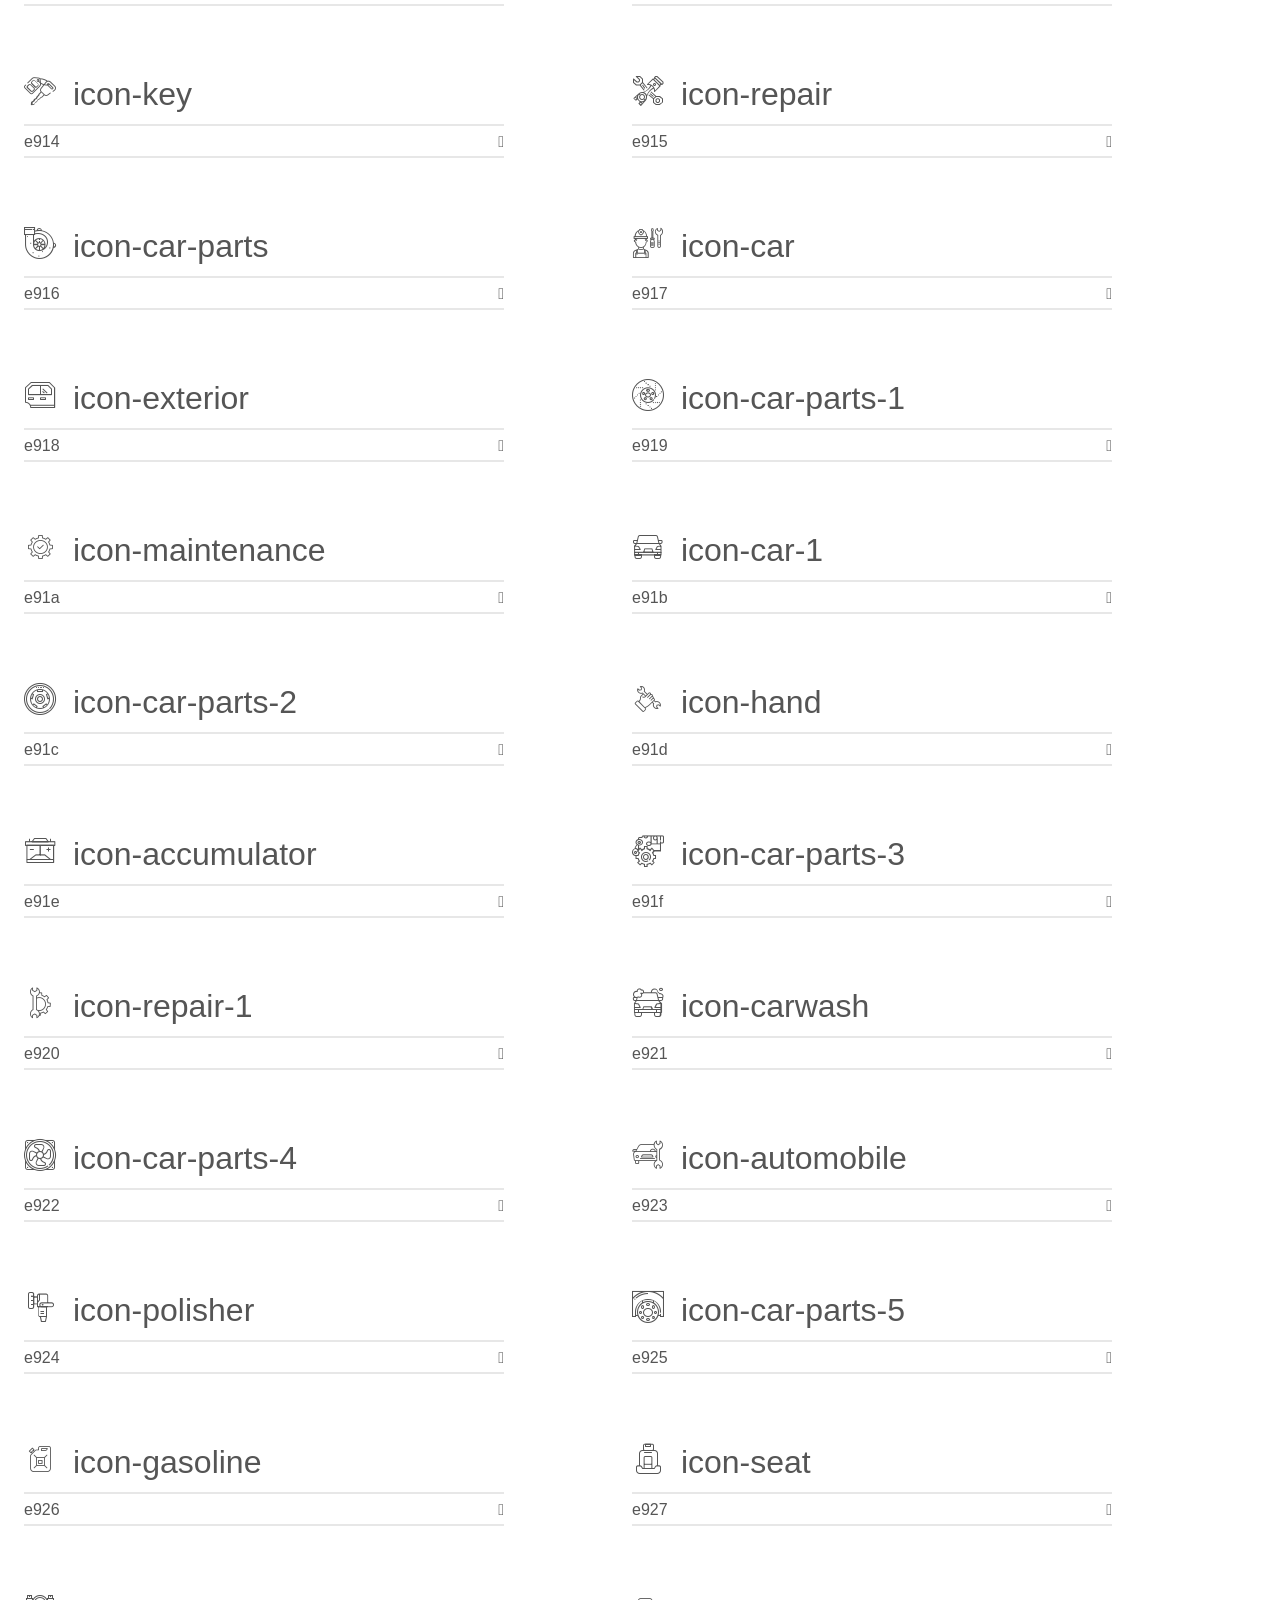
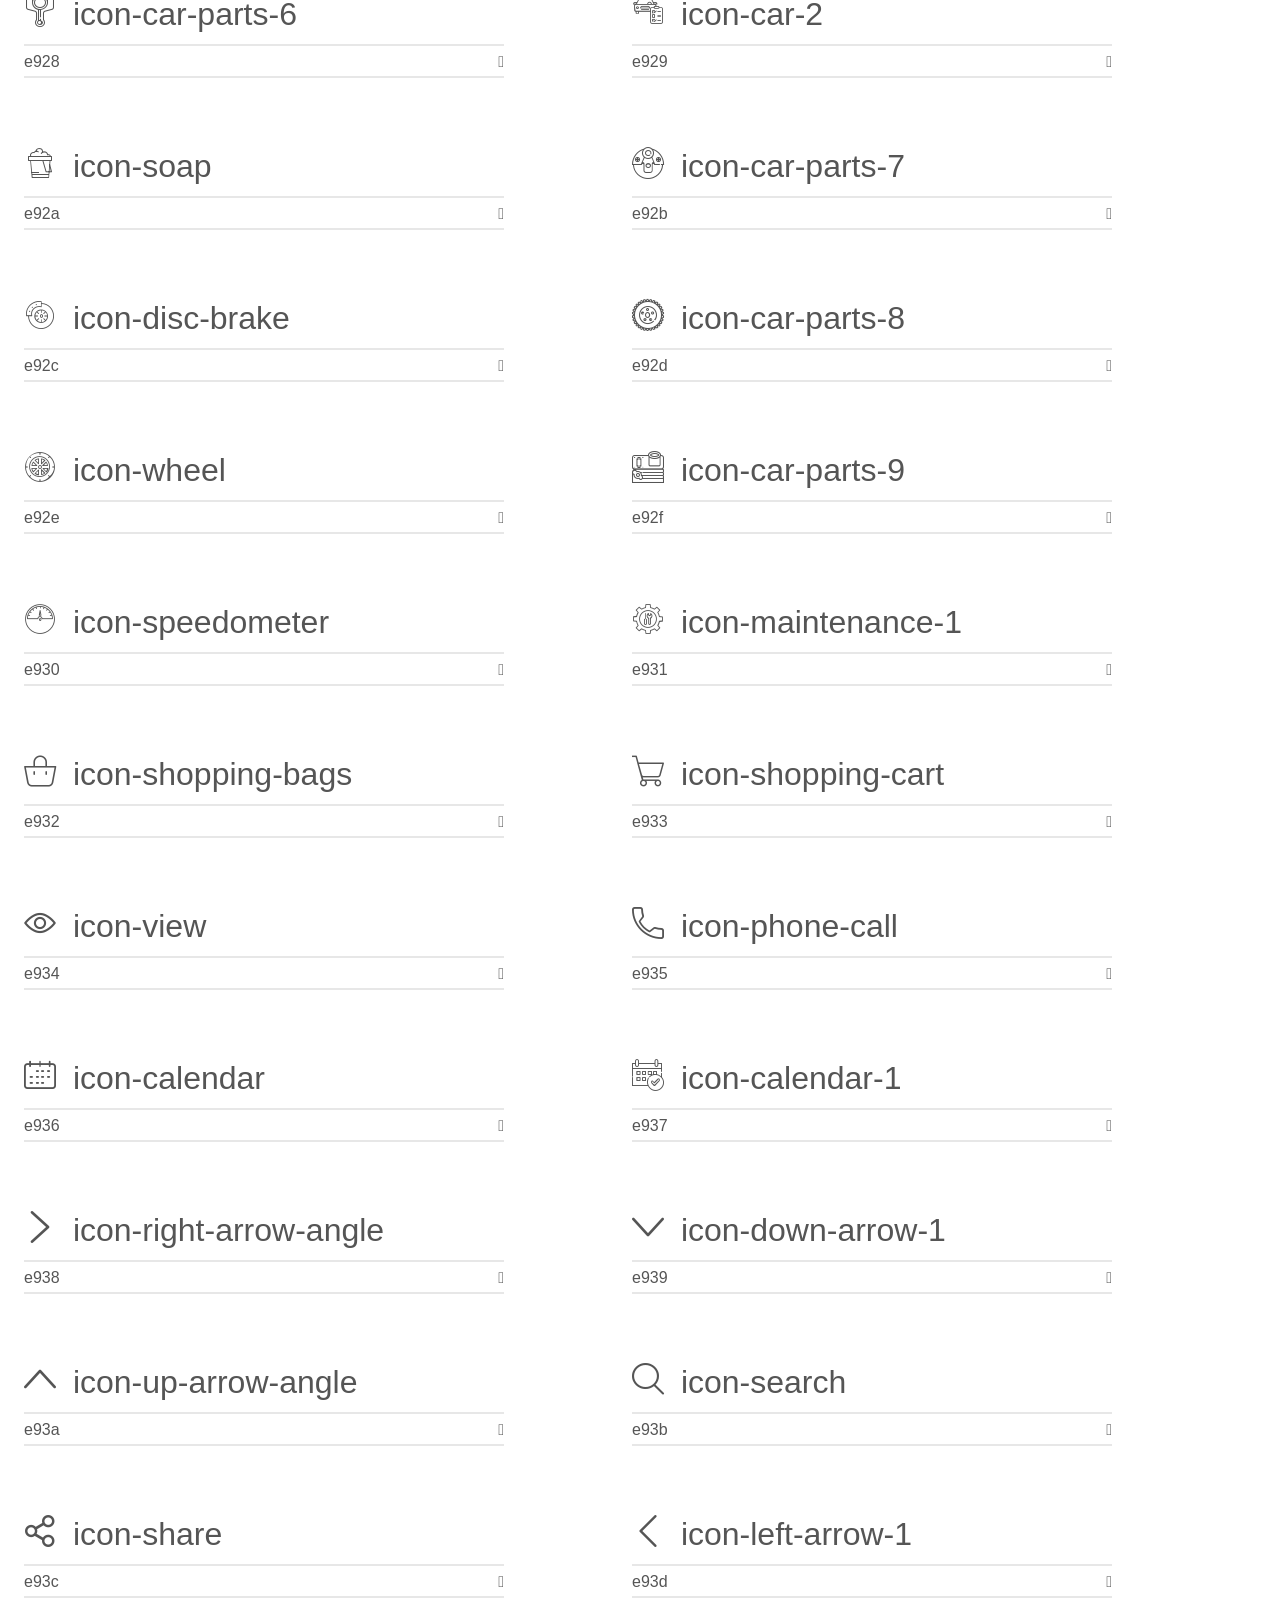
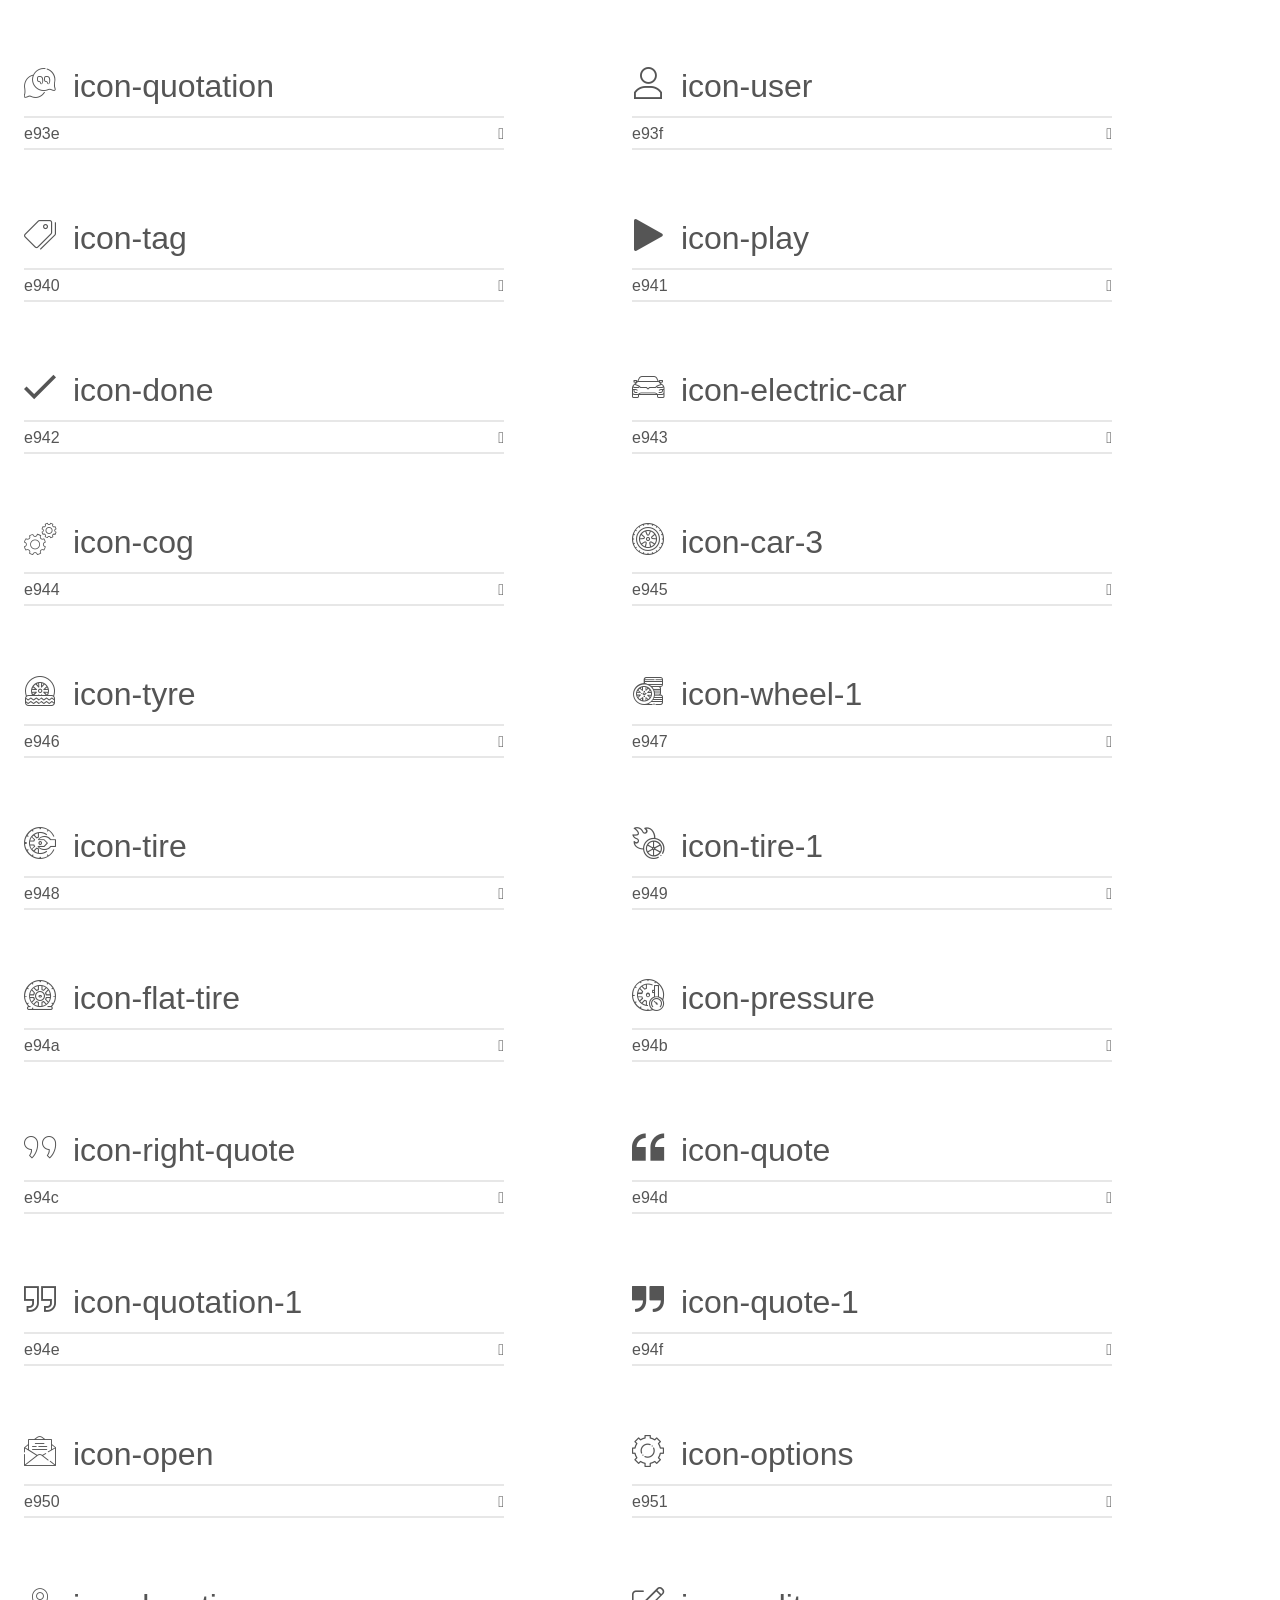
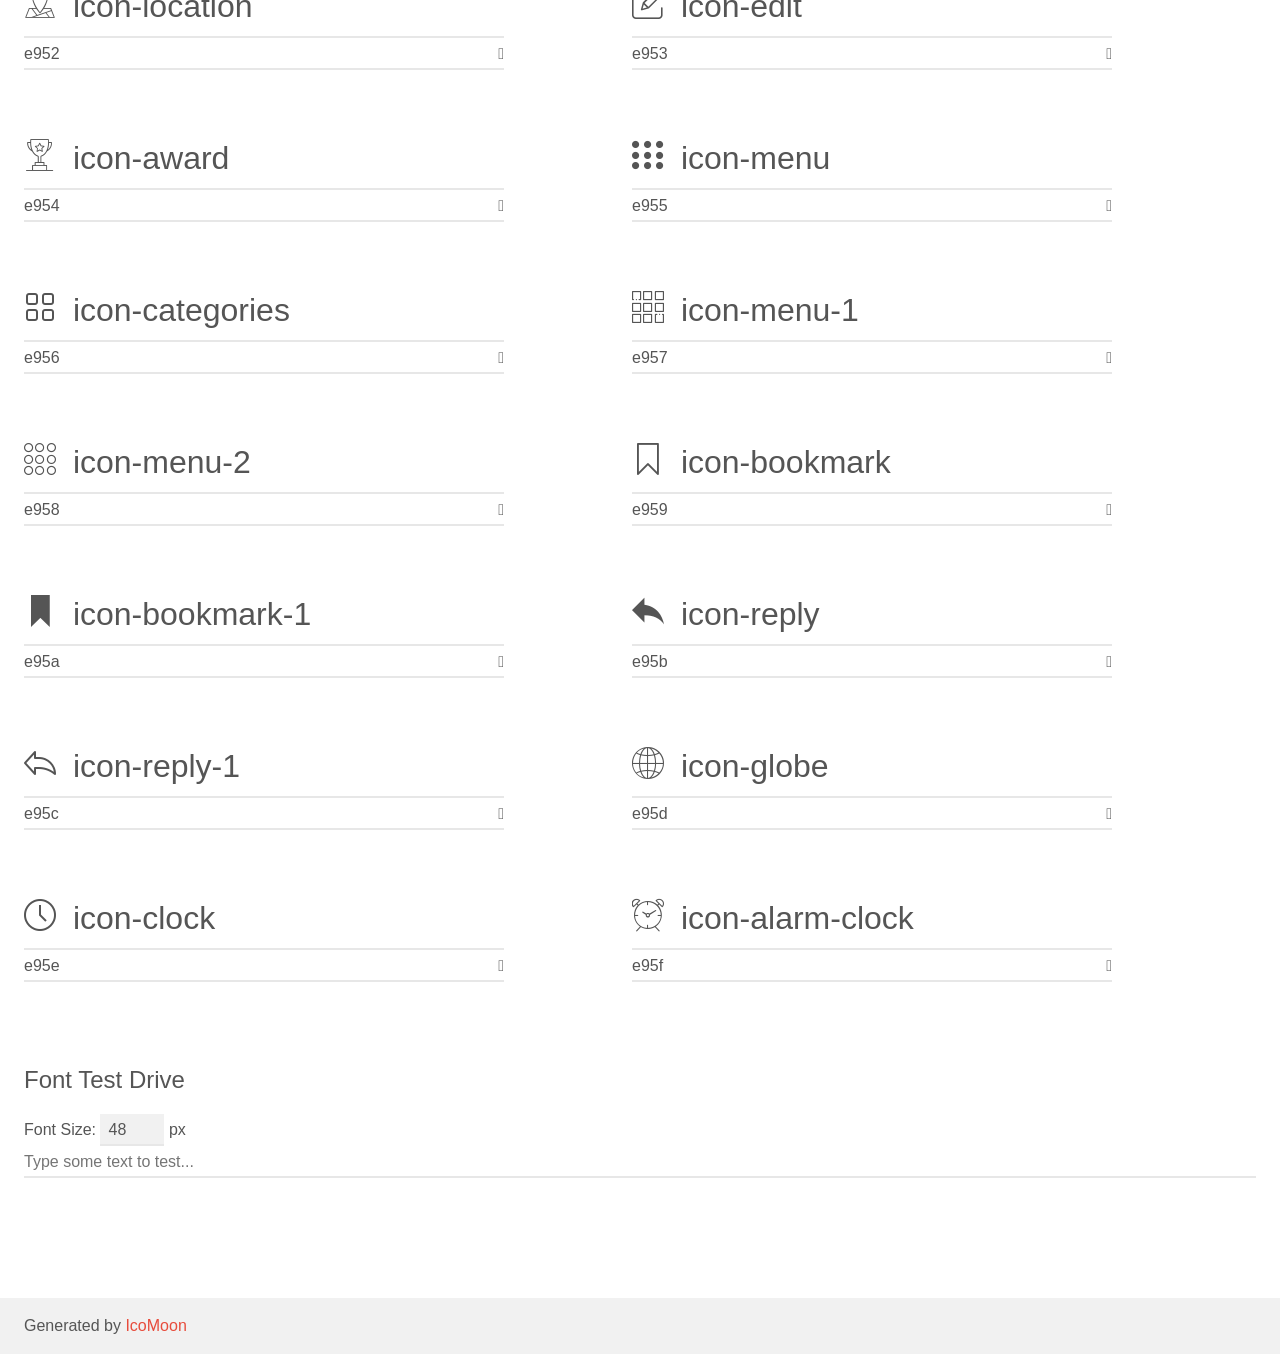
<file: fonts/new-folder/custom-Fonts-For-Use/demo.html>
<!doctype html>
<html>
<head>
    <meta charset="utf-8">
    <title>IcoMoon Demo</title>
    <meta name="description" content="An Icon Font Generated By IcoMoon.io">
    <meta name="viewport" content="width=device-width, initial-scale=1">
    <link rel="stylesheet" href="demo-files/demo.css">
    <link rel="stylesheet" href="style.css"></head>
<body>
    <div class="bgc1 clearfix">
        <h1 class="mhmm mvm"><span class="fgc1">Font Name:</span> icomoon <small class="fgc1">(Glyphs:&nbsp;96)</small></h1>
    </div>
    <div class="clearfix mhl ptl">
        <h1 class="mvm mtn fgc1">Grid Size: Unknown</h1>
        <div class="glyph fs1">
            <div class="clearfix bshadow0 pbs">
                <span class="icon-cancel"></span>
                <span class="mls"> icon-cancel</span>
            </div>
            <fieldset class="fs0 size1of1 clearfix hidden-false">
                <input type="text" readonly value="e900" class="unit size1of2" />
                <input type="text" maxlength="1" readonly value="&#xe900;" class="unitRight size1of2 talign-right" />
            </fieldset>
            <div class="fs0 bshadow0 clearfix hidden-true">
                <span class="unit pvs fgc1">liga: </span>
                <input type="text" readonly value="" class="liga unitRight" />
            </div>
        </div>
        <div class="glyph fs1">
            <div class="clearfix bshadow0 pbs">
                <span class="icon-star"></span>
                <span class="mls"> icon-star</span>
            </div>
            <fieldset class="fs0 size1of1 clearfix hidden-false">
                <input type="text" readonly value="e901" class="unit size1of2" />
                <input type="text" maxlength="1" readonly value="&#xe901;" class="unitRight size1of2 talign-right" />
            </fieldset>
            <div class="fs0 bshadow0 clearfix hidden-true">
                <span class="unit pvs fgc1">liga: </span>
                <input type="text" readonly value="" class="liga unitRight" />
            </div>
        </div>
        <div class="glyph fs1">
            <div class="clearfix bshadow0 pbs">
                <span class="icon-star-1"></span>
                <span class="mls"> icon-star-1</span>
            </div>
            <fieldset class="fs0 size1of1 clearfix hidden-false">
                <input type="text" readonly value="e902" class="unit size1of2" />
                <input type="text" maxlength="1" readonly value="&#xe902;" class="unitRight size1of2 talign-right" />
            </fieldset>
            <div class="fs0 bshadow0 clearfix hidden-true">
                <span class="unit pvs fgc1">liga: </span>
                <input type="text" readonly value="" class="liga unitRight" />
            </div>
        </div>
        <div class="glyph fs1">
            <div class="clearfix bshadow0 pbs">
                <span class="icon-plus"></span>
                <span class="mls"> icon-plus</span>
            </div>
            <fieldset class="fs0 size1of1 clearfix hidden-false">
                <input type="text" readonly value="e903" class="unit size1of2" />
                <input type="text" maxlength="1" readonly value="&#xe903;" class="unitRight size1of2 talign-right" />
            </fieldset>
            <div class="fs0 bshadow0 clearfix hidden-true">
                <span class="unit pvs fgc1">liga: </span>
                <input type="text" readonly value="" class="liga unitRight" />
            </div>
        </div>
        <div class="glyph fs1">
            <div class="clearfix bshadow0 pbs">
                <span class="icon-remove"></span>
                <span class="mls"> icon-remove</span>
            </div>
            <fieldset class="fs0 size1of1 clearfix hidden-false">
                <input type="text" readonly value="e904" class="unit size1of2" />
                <input type="text" maxlength="1" readonly value="&#xe904;" class="unitRight size1of2 talign-right" />
            </fieldset>
            <div class="fs0 bshadow0 clearfix hidden-true">
                <span class="unit pvs fgc1">liga: </span>
                <input type="text" readonly value="" class="liga unitRight" />
            </div>
        </div>
        <div class="glyph fs1">
            <div class="clearfix bshadow0 pbs">
                <span class="icon-compare"></span>
                <span class="mls"> icon-compare</span>
            </div>
            <fieldset class="fs0 size1of1 clearfix hidden-false">
                <input type="text" readonly value="e905" class="unit size1of2" />
                <input type="text" maxlength="1" readonly value="&#xe905;" class="unitRight size1of2 talign-right" />
            </fieldset>
            <div class="fs0 bshadow0 clearfix hidden-true">
                <span class="unit pvs fgc1">liga: </span>
                <input type="text" readonly value="" class="liga unitRight" />
            </div>
        </div>
        <div class="glyph fs1">
            <div class="clearfix bshadow0 pbs">
                <span class="icon-facebook"></span>
                <span class="mls"> icon-facebook</span>
            </div>
            <fieldset class="fs0 size1of1 clearfix hidden-false">
                <input type="text" readonly value="e906" class="unit size1of2" />
                <input type="text" maxlength="1" readonly value="&#xe906;" class="unitRight size1of2 talign-right" />
            </fieldset>
            <div class="fs0 bshadow0 clearfix hidden-true">
                <span class="unit pvs fgc1">liga: </span>
                <input type="text" readonly value="" class="liga unitRight" />
            </div>
        </div>
        <div class="glyph fs1">
            <div class="clearfix bshadow0 pbs">
                <span class="icon-twitter"></span>
                <span class="mls"> icon-twitter</span>
            </div>
            <fieldset class="fs0 size1of1 clearfix hidden-false">
                <input type="text" readonly value="e907" class="unit size1of2" />
                <input type="text" maxlength="1" readonly value="&#xe907;" class="unitRight size1of2 talign-right" />
            </fieldset>
            <div class="fs0 bshadow0 clearfix hidden-true">
                <span class="unit pvs fgc1">liga: </span>
                <input type="text" readonly value="" class="liga unitRight" />
            </div>
        </div>
        <div class="glyph fs1">
            <div class="clearfix bshadow0 pbs">
                <span class="icon-linkedin"></span>
                <span class="mls"> icon-linkedin</span>
            </div>
            <fieldset class="fs0 size1of1 clearfix hidden-false">
                <input type="text" readonly value="e908" class="unit size1of2" />
                <input type="text" maxlength="1" readonly value="&#xe908;" class="unitRight size1of2 talign-right" />
            </fieldset>
            <div class="fs0 bshadow0 clearfix hidden-true">
                <span class="unit pvs fgc1">liga: </span>
                <input type="text" readonly value="" class="liga unitRight" />
            </div>
        </div>
        <div class="glyph fs1">
            <div class="clearfix bshadow0 pbs">
                <span class="icon-whatsapp"></span>
                <span class="mls"> icon-whatsapp</span>
            </div>
            <fieldset class="fs0 size1of1 clearfix hidden-false">
                <input type="text" readonly value="e909" class="unit size1of2" />
                <input type="text" maxlength="1" readonly value="&#xe909;" class="unitRight size1of2 talign-right" />
            </fieldset>
            <div class="fs0 bshadow0 clearfix hidden-true">
                <span class="unit pvs fgc1">liga: </span>
                <input type="text" readonly value="" class="liga unitRight" />
            </div>
        </div>
        <div class="glyph fs1">
            <div class="clearfix bshadow0 pbs">
                <span class="icon-youtube"></span>
                <span class="mls"> icon-youtube</span>
            </div>
            <fieldset class="fs0 size1of1 clearfix hidden-false">
                <input type="text" readonly value="e90a" class="unit size1of2" />
                <input type="text" maxlength="1" readonly value="&#xe90a;" class="unitRight size1of2 talign-right" />
            </fieldset>
            <div class="fs0 bshadow0 clearfix hidden-true">
                <span class="unit pvs fgc1">liga: </span>
                <input type="text" readonly value="" class="liga unitRight" />
            </div>
        </div>
        <div class="glyph fs1">
            <div class="clearfix bshadow0 pbs">
                <span class="icon-mail"></span>
                <span class="mls"> icon-mail</span>
            </div>
            <fieldset class="fs0 size1of1 clearfix hidden-false">
                <input type="text" readonly value="e90b" class="unit size1of2" />
                <input type="text" maxlength="1" readonly value="&#xe90b;" class="unitRight size1of2 talign-right" />
            </fieldset>
            <div class="fs0 bshadow0 clearfix hidden-true">
                <span class="unit pvs fgc1">liga: </span>
                <input type="text" readonly value="" class="liga unitRight" />
            </div>
        </div>
        <div class="glyph fs1">
            <div class="clearfix bshadow0 pbs">
                <span class="icon-placeholder"></span>
                <span class="mls"> icon-placeholder</span>
            </div>
            <fieldset class="fs0 size1of1 clearfix hidden-false">
                <input type="text" readonly value="e90c" class="unit size1of2" />
                <input type="text" maxlength="1" readonly value="&#xe90c;" class="unitRight size1of2 talign-right" />
            </fieldset>
            <div class="fs0 bshadow0 clearfix hidden-true">
                <span class="unit pvs fgc1">liga: </span>
                <input type="text" readonly value="" class="liga unitRight" />
            </div>
        </div>
        <div class="glyph fs1">
            <div class="clearfix bshadow0 pbs">
                <span class="icon-call"></span>
                <span class="mls"> icon-call</span>
            </div>
            <fieldset class="fs0 size1of1 clearfix hidden-false">
                <input type="text" readonly value="e90d" class="unit size1of2" />
                <input type="text" maxlength="1" readonly value="&#xe90d;" class="unitRight size1of2 talign-right" />
            </fieldset>
            <div class="fs0 bshadow0 clearfix hidden-true">
                <span class="unit pvs fgc1">liga: </span>
                <input type="text" readonly value="" class="liga unitRight" />
            </div>
        </div>
        <div class="glyph fs1">
            <div class="clearfix bshadow0 pbs">
                <span class="icon-left-arrow"></span>
                <span class="mls"> icon-left-arrow</span>
            </div>
            <fieldset class="fs0 size1of1 clearfix hidden-false">
                <input type="text" readonly value="e90e" class="unit size1of2" />
                <input type="text" maxlength="1" readonly value="&#xe90e;" class="unitRight size1of2 talign-right" />
            </fieldset>
            <div class="fs0 bshadow0 clearfix hidden-true">
                <span class="unit pvs fgc1">liga: </span>
                <input type="text" readonly value="" class="liga unitRight" />
            </div>
        </div>
        <div class="glyph fs1">
            <div class="clearfix bshadow0 pbs">
                <span class="icon-next"></span>
                <span class="mls"> icon-next</span>
            </div>
            <fieldset class="fs0 size1of1 clearfix hidden-false">
                <input type="text" readonly value="e90f" class="unit size1of2" />
                <input type="text" maxlength="1" readonly value="&#xe90f;" class="unitRight size1of2 talign-right" />
            </fieldset>
            <div class="fs0 bshadow0 clearfix hidden-true">
                <span class="unit pvs fgc1">liga: </span>
                <input type="text" readonly value="" class="liga unitRight" />
            </div>
        </div>
        <div class="glyph fs1">
            <div class="clearfix bshadow0 pbs">
                <span class="icon-arrows"></span>
                <span class="mls"> icon-arrows</span>
            </div>
            <fieldset class="fs0 size1of1 clearfix hidden-false">
                <input type="text" readonly value="e910" class="unit size1of2" />
                <input type="text" maxlength="1" readonly value="&#xe910;" class="unitRight size1of2 talign-right" />
            </fieldset>
            <div class="fs0 bshadow0 clearfix hidden-true">
                <span class="unit pvs fgc1">liga: </span>
                <input type="text" readonly value="" class="liga unitRight" />
            </div>
        </div>
        <div class="glyph fs1">
            <div class="clearfix bshadow0 pbs">
                <span class="icon-down-arrow"></span>
                <span class="mls"> icon-down-arrow</span>
            </div>
            <fieldset class="fs0 size1of1 clearfix hidden-false">
                <input type="text" readonly value="e911" class="unit size1of2" />
                <input type="text" maxlength="1" readonly value="&#xe911;" class="unitRight size1of2 talign-right" />
            </fieldset>
            <div class="fs0 bshadow0 clearfix hidden-true">
                <span class="unit pvs fgc1">liga: </span>
                <input type="text" readonly value="" class="liga unitRight" />
            </div>
        </div>
        <div class="glyph fs1">
            <div class="clearfix bshadow0 pbs">
                <span class="icon-mechanic"></span>
                <span class="mls"> icon-mechanic</span>
            </div>
            <fieldset class="fs0 size1of1 clearfix hidden-false">
                <input type="text" readonly value="e912" class="unit size1of2" />
                <input type="text" maxlength="1" readonly value="&#xe912;" class="unitRight size1of2 talign-right" />
            </fieldset>
            <div class="fs0 bshadow0 clearfix hidden-true">
                <span class="unit pvs fgc1">liga: </span>
                <input type="text" readonly value="" class="liga unitRight" />
            </div>
        </div>
        <div class="glyph fs1">
            <div class="clearfix bshadow0 pbs">
                <span class="icon-car-service"></span>
                <span class="mls"> icon-car-service</span>
            </div>
            <fieldset class="fs0 size1of1 clearfix hidden-false">
                <input type="text" readonly value="e913" class="unit size1of2" />
                <input type="text" maxlength="1" readonly value="&#xe913;" class="unitRight size1of2 talign-right" />
            </fieldset>
            <div class="fs0 bshadow0 clearfix hidden-true">
                <span class="unit pvs fgc1">liga: </span>
                <input type="text" readonly value="" class="liga unitRight" />
            </div>
        </div>
        <div class="glyph fs1">
            <div class="clearfix bshadow0 pbs">
                <span class="icon-key"></span>
                <span class="mls"> icon-key</span>
            </div>
            <fieldset class="fs0 size1of1 clearfix hidden-false">
                <input type="text" readonly value="e914" class="unit size1of2" />
                <input type="text" maxlength="1" readonly value="&#xe914;" class="unitRight size1of2 talign-right" />
            </fieldset>
            <div class="fs0 bshadow0 clearfix hidden-true">
                <span class="unit pvs fgc1">liga: </span>
                <input type="text" readonly value="" class="liga unitRight" />
            </div>
        </div>
        <div class="glyph fs1">
            <div class="clearfix bshadow0 pbs">
                <span class="icon-repair"></span>
                <span class="mls"> icon-repair</span>
            </div>
            <fieldset class="fs0 size1of1 clearfix hidden-false">
                <input type="text" readonly value="e915" class="unit size1of2" />
                <input type="text" maxlength="1" readonly value="&#xe915;" class="unitRight size1of2 talign-right" />
            </fieldset>
            <div class="fs0 bshadow0 clearfix hidden-true">
                <span class="unit pvs fgc1">liga: </span>
                <input type="text" readonly value="" class="liga unitRight" />
            </div>
        </div>
        <div class="glyph fs1">
            <div class="clearfix bshadow0 pbs">
                <span class="icon-car-parts"></span>
                <span class="mls"> icon-car-parts</span>
            </div>
            <fieldset class="fs0 size1of1 clearfix hidden-false">
                <input type="text" readonly value="e916" class="unit size1of2" />
                <input type="text" maxlength="1" readonly value="&#xe916;" class="unitRight size1of2 talign-right" />
            </fieldset>
            <div class="fs0 bshadow0 clearfix hidden-true">
                <span class="unit pvs fgc1">liga: </span>
                <input type="text" readonly value="" class="liga unitRight" />
            </div>
        </div>
        <div class="glyph fs1">
            <div class="clearfix bshadow0 pbs">
                <span class="icon-car"></span>
                <span class="mls"> icon-car</span>
            </div>
            <fieldset class="fs0 size1of1 clearfix hidden-false">
                <input type="text" readonly value="e917" class="unit size1of2" />
                <input type="text" maxlength="1" readonly value="&#xe917;" class="unitRight size1of2 talign-right" />
            </fieldset>
            <div class="fs0 bshadow0 clearfix hidden-true">
                <span class="unit pvs fgc1">liga: </span>
                <input type="text" readonly value="" class="liga unitRight" />
            </div>
        </div>
        <div class="glyph fs1">
            <div class="clearfix bshadow0 pbs">
                <span class="icon-exterior"></span>
                <span class="mls"> icon-exterior</span>
            </div>
            <fieldset class="fs0 size1of1 clearfix hidden-false">
                <input type="text" readonly value="e918" class="unit size1of2" />
                <input type="text" maxlength="1" readonly value="&#xe918;" class="unitRight size1of2 talign-right" />
            </fieldset>
            <div class="fs0 bshadow0 clearfix hidden-true">
                <span class="unit pvs fgc1">liga: </span>
                <input type="text" readonly value="" class="liga unitRight" />
            </div>
        </div>
        <div class="glyph fs1">
            <div class="clearfix bshadow0 pbs">
                <span class="icon-car-parts-1"></span>
                <span class="mls"> icon-car-parts-1</span>
            </div>
            <fieldset class="fs0 size1of1 clearfix hidden-false">
                <input type="text" readonly value="e919" class="unit size1of2" />
                <input type="text" maxlength="1" readonly value="&#xe919;" class="unitRight size1of2 talign-right" />
            </fieldset>
            <div class="fs0 bshadow0 clearfix hidden-true">
                <span class="unit pvs fgc1">liga: </span>
                <input type="text" readonly value="" class="liga unitRight" />
            </div>
        </div>
        <div class="glyph fs1">
            <div class="clearfix bshadow0 pbs">
                <span class="icon-maintenance"></span>
                <span class="mls"> icon-maintenance</span>
            </div>
            <fieldset class="fs0 size1of1 clearfix hidden-false">
                <input type="text" readonly value="e91a" class="unit size1of2" />
                <input type="text" maxlength="1" readonly value="&#xe91a;" class="unitRight size1of2 talign-right" />
            </fieldset>
            <div class="fs0 bshadow0 clearfix hidden-true">
                <span class="unit pvs fgc1">liga: </span>
                <input type="text" readonly value="" class="liga unitRight" />
            </div>
        </div>
        <div class="glyph fs1">
            <div class="clearfix bshadow0 pbs">
                <span class="icon-car-1"></span>
                <span class="mls"> icon-car-1</span>
            </div>
            <fieldset class="fs0 size1of1 clearfix hidden-false">
                <input type="text" readonly value="e91b" class="unit size1of2" />
                <input type="text" maxlength="1" readonly value="&#xe91b;" class="unitRight size1of2 talign-right" />
            </fieldset>
            <div class="fs0 bshadow0 clearfix hidden-true">
                <span class="unit pvs fgc1">liga: </span>
                <input type="text" readonly value="" class="liga unitRight" />
            </div>
        </div>
        <div class="glyph fs1">
            <div class="clearfix bshadow0 pbs">
                <span class="icon-car-parts-2"></span>
                <span class="mls"> icon-car-parts-2</span>
            </div>
            <fieldset class="fs0 size1of1 clearfix hidden-false">
                <input type="text" readonly value="e91c" class="unit size1of2" />
                <input type="text" maxlength="1" readonly value="&#xe91c;" class="unitRight size1of2 talign-right" />
            </fieldset>
            <div class="fs0 bshadow0 clearfix hidden-true">
                <span class="unit pvs fgc1">liga: </span>
                <input type="text" readonly value="" class="liga unitRight" />
            </div>
        </div>
        <div class="glyph fs1">
            <div class="clearfix bshadow0 pbs">
                <span class="icon-hand"></span>
                <span class="mls"> icon-hand</span>
            </div>
            <fieldset class="fs0 size1of1 clearfix hidden-false">
                <input type="text" readonly value="e91d" class="unit size1of2" />
                <input type="text" maxlength="1" readonly value="&#xe91d;" class="unitRight size1of2 talign-right" />
            </fieldset>
            <div class="fs0 bshadow0 clearfix hidden-true">
                <span class="unit pvs fgc1">liga: </span>
                <input type="text" readonly value="" class="liga unitRight" />
            </div>
        </div>
        <div class="glyph fs1">
            <div class="clearfix bshadow0 pbs">
                <span class="icon-accumulator"></span>
                <span class="mls"> icon-accumulator</span>
            </div>
            <fieldset class="fs0 size1of1 clearfix hidden-false">
                <input type="text" readonly value="e91e" class="unit size1of2" />
                <input type="text" maxlength="1" readonly value="&#xe91e;" class="unitRight size1of2 talign-right" />
            </fieldset>
            <div class="fs0 bshadow0 clearfix hidden-true">
                <span class="unit pvs fgc1">liga: </span>
                <input type="text" readonly value="" class="liga unitRight" />
            </div>
        </div>
        <div class="glyph fs1">
            <div class="clearfix bshadow0 pbs">
                <span class="icon-car-parts-3"></span>
                <span class="mls"> icon-car-parts-3</span>
            </div>
            <fieldset class="fs0 size1of1 clearfix hidden-false">
                <input type="text" readonly value="e91f" class="unit size1of2" />
                <input type="text" maxlength="1" readonly value="&#xe91f;" class="unitRight size1of2 talign-right" />
            </fieldset>
            <div class="fs0 bshadow0 clearfix hidden-true">
                <span class="unit pvs fgc1">liga: </span>
                <input type="text" readonly value="" class="liga unitRight" />
            </div>
        </div>
        <div class="glyph fs1">
            <div class="clearfix bshadow0 pbs">
                <span class="icon-repair-1"></span>
                <span class="mls"> icon-repair-1</span>
            </div>
            <fieldset class="fs0 size1of1 clearfix hidden-false">
                <input type="text" readonly value="e920" class="unit size1of2" />
                <input type="text" maxlength="1" readonly value="&#xe920;" class="unitRight size1of2 talign-right" />
            </fieldset>
            <div class="fs0 bshadow0 clearfix hidden-true">
                <span class="unit pvs fgc1">liga: </span>
                <input type="text" readonly value="" class="liga unitRight" />
            </div>
        </div>
        <div class="glyph fs1">
            <div class="clearfix bshadow0 pbs">
                <span class="icon-carwash"></span>
                <span class="mls"> icon-carwash</span>
            </div>
            <fieldset class="fs0 size1of1 clearfix hidden-false">
                <input type="text" readonly value="e921" class="unit size1of2" />
                <input type="text" maxlength="1" readonly value="&#xe921;" class="unitRight size1of2 talign-right" />
            </fieldset>
            <div class="fs0 bshadow0 clearfix hidden-true">
                <span class="unit pvs fgc1">liga: </span>
                <input type="text" readonly value="" class="liga unitRight" />
            </div>
        </div>
        <div class="glyph fs1">
            <div class="clearfix bshadow0 pbs">
                <span class="icon-car-parts-4"></span>
                <span class="mls"> icon-car-parts-4</span>
            </div>
            <fieldset class="fs0 size1of1 clearfix hidden-false">
                <input type="text" readonly value="e922" class="unit size1of2" />
                <input type="text" maxlength="1" readonly value="&#xe922;" class="unitRight size1of2 talign-right" />
            </fieldset>
            <div class="fs0 bshadow0 clearfix hidden-true">
                <span class="unit pvs fgc1">liga: </span>
                <input type="text" readonly value="" class="liga unitRight" />
            </div>
        </div>
        <div class="glyph fs1">
            <div class="clearfix bshadow0 pbs">
                <span class="icon-automobile"></span>
                <span class="mls"> icon-automobile</span>
            </div>
            <fieldset class="fs0 size1of1 clearfix hidden-false">
                <input type="text" readonly value="e923" class="unit size1of2" />
                <input type="text" maxlength="1" readonly value="&#xe923;" class="unitRight size1of2 talign-right" />
            </fieldset>
            <div class="fs0 bshadow0 clearfix hidden-true">
                <span class="unit pvs fgc1">liga: </span>
                <input type="text" readonly value="" class="liga unitRight" />
            </div>
        </div>
        <div class="glyph fs1">
            <div class="clearfix bshadow0 pbs">
                <span class="icon-polisher"></span>
                <span class="mls"> icon-polisher</span>
            </div>
            <fieldset class="fs0 size1of1 clearfix hidden-false">
                <input type="text" readonly value="e924" class="unit size1of2" />
                <input type="text" maxlength="1" readonly value="&#xe924;" class="unitRight size1of2 talign-right" />
            </fieldset>
            <div class="fs0 bshadow0 clearfix hidden-true">
                <span class="unit pvs fgc1">liga: </span>
                <input type="text" readonly value="" class="liga unitRight" />
            </div>
        </div>
        <div class="glyph fs1">
            <div class="clearfix bshadow0 pbs">
                <span class="icon-car-parts-5"></span>
                <span class="mls"> icon-car-parts-5</span>
            </div>
            <fieldset class="fs0 size1of1 clearfix hidden-false">
                <input type="text" readonly value="e925" class="unit size1of2" />
                <input type="text" maxlength="1" readonly value="&#xe925;" class="unitRight size1of2 talign-right" />
            </fieldset>
            <div class="fs0 bshadow0 clearfix hidden-true">
                <span class="unit pvs fgc1">liga: </span>
                <input type="text" readonly value="" class="liga unitRight" />
            </div>
        </div>
        <div class="glyph fs1">
            <div class="clearfix bshadow0 pbs">
                <span class="icon-gasoline"></span>
                <span class="mls"> icon-gasoline</span>
            </div>
            <fieldset class="fs0 size1of1 clearfix hidden-false">
                <input type="text" readonly value="e926" class="unit size1of2" />
                <input type="text" maxlength="1" readonly value="&#xe926;" class="unitRight size1of2 talign-right" />
            </fieldset>
            <div class="fs0 bshadow0 clearfix hidden-true">
                <span class="unit pvs fgc1">liga: </span>
                <input type="text" readonly value="" class="liga unitRight" />
            </div>
        </div>
        <div class="glyph fs1">
            <div class="clearfix bshadow0 pbs">
                <span class="icon-seat"></span>
                <span class="mls"> icon-seat</span>
            </div>
            <fieldset class="fs0 size1of1 clearfix hidden-false">
                <input type="text" readonly value="e927" class="unit size1of2" />
                <input type="text" maxlength="1" readonly value="&#xe927;" class="unitRight size1of2 talign-right" />
            </fieldset>
            <div class="fs0 bshadow0 clearfix hidden-true">
                <span class="unit pvs fgc1">liga: </span>
                <input type="text" readonly value="" class="liga unitRight" />
            </div>
        </div>
        <div class="glyph fs1">
            <div class="clearfix bshadow0 pbs">
                <span class="icon-car-parts-6"></span>
                <span class="mls"> icon-car-parts-6</span>
            </div>
            <fieldset class="fs0 size1of1 clearfix hidden-false">
                <input type="text" readonly value="e928" class="unit size1of2" />
                <input type="text" maxlength="1" readonly value="&#xe928;" class="unitRight size1of2 talign-right" />
            </fieldset>
            <div class="fs0 bshadow0 clearfix hidden-true">
                <span class="unit pvs fgc1">liga: </span>
                <input type="text" readonly value="" class="liga unitRight" />
            </div>
        </div>
        <div class="glyph fs1">
            <div class="clearfix bshadow0 pbs">
                <span class="icon-car-2"></span>
                <span class="mls"> icon-car-2</span>
            </div>
            <fieldset class="fs0 size1of1 clearfix hidden-false">
                <input type="text" readonly value="e929" class="unit size1of2" />
                <input type="text" maxlength="1" readonly value="&#xe929;" class="unitRight size1of2 talign-right" />
            </fieldset>
            <div class="fs0 bshadow0 clearfix hidden-true">
                <span class="unit pvs fgc1">liga: </span>
                <input type="text" readonly value="" class="liga unitRight" />
            </div>
        </div>
        <div class="glyph fs1">
            <div class="clearfix bshadow0 pbs">
                <span class="icon-soap"></span>
                <span class="mls"> icon-soap</span>
            </div>
            <fieldset class="fs0 size1of1 clearfix hidden-false">
                <input type="text" readonly value="e92a" class="unit size1of2" />
                <input type="text" maxlength="1" readonly value="&#xe92a;" class="unitRight size1of2 talign-right" />
            </fieldset>
            <div class="fs0 bshadow0 clearfix hidden-true">
                <span class="unit pvs fgc1">liga: </span>
                <input type="text" readonly value="" class="liga unitRight" />
            </div>
        </div>
        <div class="glyph fs1">
            <div class="clearfix bshadow0 pbs">
                <span class="icon-car-parts-7"></span>
                <span class="mls"> icon-car-parts-7</span>
            </div>
            <fieldset class="fs0 size1of1 clearfix hidden-false">
                <input type="text" readonly value="e92b" class="unit size1of2" />
                <input type="text" maxlength="1" readonly value="&#xe92b;" class="unitRight size1of2 talign-right" />
            </fieldset>
            <div class="fs0 bshadow0 clearfix hidden-true">
                <span class="unit pvs fgc1">liga: </span>
                <input type="text" readonly value="" class="liga unitRight" />
            </div>
        </div>
        <div class="glyph fs1">
            <div class="clearfix bshadow0 pbs">
                <span class="icon-disc-brake"></span>
                <span class="mls"> icon-disc-brake</span>
            </div>
            <fieldset class="fs0 size1of1 clearfix hidden-false">
                <input type="text" readonly value="e92c" class="unit size1of2" />
                <input type="text" maxlength="1" readonly value="&#xe92c;" class="unitRight size1of2 talign-right" />
            </fieldset>
            <div class="fs0 bshadow0 clearfix hidden-true">
                <span class="unit pvs fgc1">liga: </span>
                <input type="text" readonly value="" class="liga unitRight" />
            </div>
        </div>
        <div class="glyph fs1">
            <div class="clearfix bshadow0 pbs">
                <span class="icon-car-parts-8"></span>
                <span class="mls"> icon-car-parts-8</span>
            </div>
            <fieldset class="fs0 size1of1 clearfix hidden-false">
                <input type="text" readonly value="e92d" class="unit size1of2" />
                <input type="text" maxlength="1" readonly value="&#xe92d;" class="unitRight size1of2 talign-right" />
            </fieldset>
            <div class="fs0 bshadow0 clearfix hidden-true">
                <span class="unit pvs fgc1">liga: </span>
                <input type="text" readonly value="" class="liga unitRight" />
            </div>
        </div>
        <div class="glyph fs1">
            <div class="clearfix bshadow0 pbs">
                <span class="icon-wheel"></span>
                <span class="mls"> icon-wheel</span>
            </div>
            <fieldset class="fs0 size1of1 clearfix hidden-false">
                <input type="text" readonly value="e92e" class="unit size1of2" />
                <input type="text" maxlength="1" readonly value="&#xe92e;" class="unitRight size1of2 talign-right" />
            </fieldset>
            <div class="fs0 bshadow0 clearfix hidden-true">
                <span class="unit pvs fgc1">liga: </span>
                <input type="text" readonly value="" class="liga unitRight" />
            </div>
        </div>
        <div class="glyph fs1">
            <div class="clearfix bshadow0 pbs">
                <span class="icon-car-parts-9"></span>
                <span class="mls"> icon-car-parts-9</span>
            </div>
            <fieldset class="fs0 size1of1 clearfix hidden-false">
                <input type="text" readonly value="e92f" class="unit size1of2" />
                <input type="text" maxlength="1" readonly value="&#xe92f;" class="unitRight size1of2 talign-right" />
            </fieldset>
            <div class="fs0 bshadow0 clearfix hidden-true">
                <span class="unit pvs fgc1">liga: </span>
                <input type="text" readonly value="" class="liga unitRight" />
            </div>
        </div>
        <div class="glyph fs1">
            <div class="clearfix bshadow0 pbs">
                <span class="icon-speedometer"></span>
                <span class="mls"> icon-speedometer</span>
            </div>
            <fieldset class="fs0 size1of1 clearfix hidden-false">
                <input type="text" readonly value="e930" class="unit size1of2" />
                <input type="text" maxlength="1" readonly value="&#xe930;" class="unitRight size1of2 talign-right" />
            </fieldset>
            <div class="fs0 bshadow0 clearfix hidden-true">
                <span class="unit pvs fgc1">liga: </span>
                <input type="text" readonly value="" class="liga unitRight" />
            </div>
        </div>
        <div class="glyph fs1">
            <div class="clearfix bshadow0 pbs">
                <span class="icon-maintenance-1"></span>
                <span class="mls"> icon-maintenance-1</span>
            </div>
            <fieldset class="fs0 size1of1 clearfix hidden-false">
                <input type="text" readonly value="e931" class="unit size1of2" />
                <input type="text" maxlength="1" readonly value="&#xe931;" class="unitRight size1of2 talign-right" />
            </fieldset>
            <div class="fs0 bshadow0 clearfix hidden-true">
                <span class="unit pvs fgc1">liga: </span>
                <input type="text" readonly value="" class="liga unitRight" />
            </div>
        </div>
        <div class="glyph fs1">
            <div class="clearfix bshadow0 pbs">
                <span class="icon-shopping-bags"></span>
                <span class="mls"> icon-shopping-bags</span>
            </div>
            <fieldset class="fs0 size1of1 clearfix hidden-false">
                <input type="text" readonly value="e932" class="unit size1of2" />
                <input type="text" maxlength="1" readonly value="&#xe932;" class="unitRight size1of2 talign-right" />
            </fieldset>
            <div class="fs0 bshadow0 clearfix hidden-true">
                <span class="unit pvs fgc1">liga: </span>
                <input type="text" readonly value="" class="liga unitRight" />
            </div>
        </div>
        <div class="glyph fs1">
            <div class="clearfix bshadow0 pbs">
                <span class="icon-shopping-cart"></span>
                <span class="mls"> icon-shopping-cart</span>
            </div>
            <fieldset class="fs0 size1of1 clearfix hidden-false">
                <input type="text" readonly value="e933" class="unit size1of2" />
                <input type="text" maxlength="1" readonly value="&#xe933;" class="unitRight size1of2 talign-right" />
            </fieldset>
            <div class="fs0 bshadow0 clearfix hidden-true">
                <span class="unit pvs fgc1">liga: </span>
                <input type="text" readonly value="" class="liga unitRight" />
            </div>
        </div>
        <div class="glyph fs1">
            <div class="clearfix bshadow0 pbs">
                <span class="icon-view"></span>
                <span class="mls"> icon-view</span>
            </div>
            <fieldset class="fs0 size1of1 clearfix hidden-false">
                <input type="text" readonly value="e934" class="unit size1of2" />
                <input type="text" maxlength="1" readonly value="&#xe934;" class="unitRight size1of2 talign-right" />
            </fieldset>
            <div class="fs0 bshadow0 clearfix hidden-true">
                <span class="unit pvs fgc1">liga: </span>
                <input type="text" readonly value="" class="liga unitRight" />
            </div>
        </div>
        <div class="glyph fs1">
            <div class="clearfix bshadow0 pbs">
                <span class="icon-phone-call"></span>
                <span class="mls"> icon-phone-call</span>
            </div>
            <fieldset class="fs0 size1of1 clearfix hidden-false">
                <input type="text" readonly value="e935" class="unit size1of2" />
                <input type="text" maxlength="1" readonly value="&#xe935;" class="unitRight size1of2 talign-right" />
            </fieldset>
            <div class="fs0 bshadow0 clearfix hidden-true">
                <span class="unit pvs fgc1">liga: </span>
                <input type="text" readonly value="" class="liga unitRight" />
            </div>
        </div>
        <div class="glyph fs1">
            <div class="clearfix bshadow0 pbs">
                <span class="icon-calendar"></span>
                <span class="mls"> icon-calendar</span>
            </div>
            <fieldset class="fs0 size1of1 clearfix hidden-false">
                <input type="text" readonly value="e936" class="unit size1of2" />
                <input type="text" maxlength="1" readonly value="&#xe936;" class="unitRight size1of2 talign-right" />
            </fieldset>
            <div class="fs0 bshadow0 clearfix hidden-true">
                <span class="unit pvs fgc1">liga: </span>
                <input type="text" readonly value="" class="liga unitRight" />
            </div>
        </div>
        <div class="glyph fs1">
            <div class="clearfix bshadow0 pbs">
                <span class="icon-calendar-1"></span>
                <span class="mls"> icon-calendar-1</span>
            </div>
            <fieldset class="fs0 size1of1 clearfix hidden-false">
                <input type="text" readonly value="e937" class="unit size1of2" />
                <input type="text" maxlength="1" readonly value="&#xe937;" class="unitRight size1of2 talign-right" />
            </fieldset>
            <div class="fs0 bshadow0 clearfix hidden-true">
                <span class="unit pvs fgc1">liga: </span>
                <input type="text" readonly value="" class="liga unitRight" />
            </div>
        </div>
        <div class="glyph fs1">
            <div class="clearfix bshadow0 pbs">
                <span class="icon-right-arrow-angle"></span>
                <span class="mls"> icon-right-arrow-angle</span>
            </div>
            <fieldset class="fs0 size1of1 clearfix hidden-false">
                <input type="text" readonly value="e938" class="unit size1of2" />
                <input type="text" maxlength="1" readonly value="&#xe938;" class="unitRight size1of2 talign-right" />
            </fieldset>
            <div class="fs0 bshadow0 clearfix hidden-true">
                <span class="unit pvs fgc1">liga: </span>
                <input type="text" readonly value="" class="liga unitRight" />
            </div>
        </div>
        <div class="glyph fs1">
            <div class="clearfix bshadow0 pbs">
                <span class="icon-down-arrow-1"></span>
                <span class="mls"> icon-down-arrow-1</span>
            </div>
            <fieldset class="fs0 size1of1 clearfix hidden-false">
                <input type="text" readonly value="e939" class="unit size1of2" />
                <input type="text" maxlength="1" readonly value="&#xe939;" class="unitRight size1of2 talign-right" />
            </fieldset>
            <div class="fs0 bshadow0 clearfix hidden-true">
                <span class="unit pvs fgc1">liga: </span>
                <input type="text" readonly value="" class="liga unitRight" />
            </div>
        </div>
        <div class="glyph fs1">
            <div class="clearfix bshadow0 pbs">
                <span class="icon-up-arrow-angle"></span>
                <span class="mls"> icon-up-arrow-angle</span>
            </div>
            <fieldset class="fs0 size1of1 clearfix hidden-false">
                <input type="text" readonly value="e93a" class="unit size1of2" />
                <input type="text" maxlength="1" readonly value="&#xe93a;" class="unitRight size1of2 talign-right" />
            </fieldset>
            <div class="fs0 bshadow0 clearfix hidden-true">
                <span class="unit pvs fgc1">liga: </span>
                <input type="text" readonly value="" class="liga unitRight" />
            </div>
        </div>
        <div class="glyph fs1">
            <div class="clearfix bshadow0 pbs">
                <span class="icon-search"></span>
                <span class="mls"> icon-search</span>
            </div>
            <fieldset class="fs0 size1of1 clearfix hidden-false">
                <input type="text" readonly value="e93b" class="unit size1of2" />
                <input type="text" maxlength="1" readonly value="&#xe93b;" class="unitRight size1of2 talign-right" />
            </fieldset>
            <div class="fs0 bshadow0 clearfix hidden-true">
                <span class="unit pvs fgc1">liga: </span>
                <input type="text" readonly value="" class="liga unitRight" />
            </div>
        </div>
        <div class="glyph fs1">
            <div class="clearfix bshadow0 pbs">
                <span class="icon-share"></span>
                <span class="mls"> icon-share</span>
            </div>
            <fieldset class="fs0 size1of1 clearfix hidden-false">
                <input type="text" readonly value="e93c" class="unit size1of2" />
                <input type="text" maxlength="1" readonly value="&#xe93c;" class="unitRight size1of2 talign-right" />
            </fieldset>
            <div class="fs0 bshadow0 clearfix hidden-true">
                <span class="unit pvs fgc1">liga: </span>
                <input type="text" readonly value="" class="liga unitRight" />
            </div>
        </div>
        <div class="glyph fs1">
            <div class="clearfix bshadow0 pbs">
                <span class="icon-left-arrow-1"></span>
                <span class="mls"> icon-left-arrow-1</span>
            </div>
            <fieldset class="fs0 size1of1 clearfix hidden-false">
                <input type="text" readonly value="e93d" class="unit size1of2" />
                <input type="text" maxlength="1" readonly value="&#xe93d;" class="unitRight size1of2 talign-right" />
            </fieldset>
            <div class="fs0 bshadow0 clearfix hidden-true">
                <span class="unit pvs fgc1">liga: </span>
                <input type="text" readonly value="" class="liga unitRight" />
            </div>
        </div>
        <div class="glyph fs1">
            <div class="clearfix bshadow0 pbs">
                <span class="icon-quotation"></span>
                <span class="mls"> icon-quotation</span>
            </div>
            <fieldset class="fs0 size1of1 clearfix hidden-false">
                <input type="text" readonly value="e93e" class="unit size1of2" />
                <input type="text" maxlength="1" readonly value="&#xe93e;" class="unitRight size1of2 talign-right" />
            </fieldset>
            <div class="fs0 bshadow0 clearfix hidden-true">
                <span class="unit pvs fgc1">liga: </span>
                <input type="text" readonly value="" class="liga unitRight" />
            </div>
        </div>
        <div class="glyph fs1">
            <div class="clearfix bshadow0 pbs">
                <span class="icon-user"></span>
                <span class="mls"> icon-user</span>
            </div>
            <fieldset class="fs0 size1of1 clearfix hidden-false">
                <input type="text" readonly value="e93f" class="unit size1of2" />
                <input type="text" maxlength="1" readonly value="&#xe93f;" class="unitRight size1of2 talign-right" />
            </fieldset>
            <div class="fs0 bshadow0 clearfix hidden-true">
                <span class="unit pvs fgc1">liga: </span>
                <input type="text" readonly value="" class="liga unitRight" />
            </div>
        </div>
        <div class="glyph fs1">
            <div class="clearfix bshadow0 pbs">
                <span class="icon-tag"></span>
                <span class="mls"> icon-tag</span>
            </div>
            <fieldset class="fs0 size1of1 clearfix hidden-false">
                <input type="text" readonly value="e940" class="unit size1of2" />
                <input type="text" maxlength="1" readonly value="&#xe940;" class="unitRight size1of2 talign-right" />
            </fieldset>
            <div class="fs0 bshadow0 clearfix hidden-true">
                <span class="unit pvs fgc1">liga: </span>
                <input type="text" readonly value="" class="liga unitRight" />
            </div>
        </div>
        <div class="glyph fs1">
            <div class="clearfix bshadow0 pbs">
                <span class="icon-play"></span>
                <span class="mls"> icon-play</span>
            </div>
            <fieldset class="fs0 size1of1 clearfix hidden-false">
                <input type="text" readonly value="e941" class="unit size1of2" />
                <input type="text" maxlength="1" readonly value="&#xe941;" class="unitRight size1of2 talign-right" />
            </fieldset>
            <div class="fs0 bshadow0 clearfix hidden-true">
                <span class="unit pvs fgc1">liga: </span>
                <input type="text" readonly value="" class="liga unitRight" />
            </div>
        </div>
        <div class="glyph fs1">
            <div class="clearfix bshadow0 pbs">
                <span class="icon-done"></span>
                <span class="mls"> icon-done</span>
            </div>
            <fieldset class="fs0 size1of1 clearfix hidden-false">
                <input type="text" readonly value="e942" class="unit size1of2" />
                <input type="text" maxlength="1" readonly value="&#xe942;" class="unitRight size1of2 talign-right" />
            </fieldset>
            <div class="fs0 bshadow0 clearfix hidden-true">
                <span class="unit pvs fgc1">liga: </span>
                <input type="text" readonly value="" class="liga unitRight" />
            </div>
        </div>
        <div class="glyph fs1">
            <div class="clearfix bshadow0 pbs">
                <span class="icon-electric-car"></span>
                <span class="mls"> icon-electric-car</span>
            </div>
            <fieldset class="fs0 size1of1 clearfix hidden-false">
                <input type="text" readonly value="e943" class="unit size1of2" />
                <input type="text" maxlength="1" readonly value="&#xe943;" class="unitRight size1of2 talign-right" />
            </fieldset>
            <div class="fs0 bshadow0 clearfix hidden-true">
                <span class="unit pvs fgc1">liga: </span>
                <input type="text" readonly value="" class="liga unitRight" />
            </div>
        </div>
        <div class="glyph fs1">
            <div class="clearfix bshadow0 pbs">
                <span class="icon-cog"></span>
                <span class="mls"> icon-cog</span>
            </div>
            <fieldset class="fs0 size1of1 clearfix hidden-false">
                <input type="text" readonly value="e944" class="unit size1of2" />
                <input type="text" maxlength="1" readonly value="&#xe944;" class="unitRight size1of2 talign-right" />
            </fieldset>
            <div class="fs0 bshadow0 clearfix hidden-true">
                <span class="unit pvs fgc1">liga: </span>
                <input type="text" readonly value="" class="liga unitRight" />
            </div>
        </div>
        <div class="glyph fs1">
            <div class="clearfix bshadow0 pbs">
                <span class="icon-car-3"></span>
                <span class="mls"> icon-car-3</span>
            </div>
            <fieldset class="fs0 size1of1 clearfix hidden-false">
                <input type="text" readonly value="e945" class="unit size1of2" />
                <input type="text" maxlength="1" readonly value="&#xe945;" class="unitRight size1of2 talign-right" />
            </fieldset>
            <div class="fs0 bshadow0 clearfix hidden-true">
                <span class="unit pvs fgc1">liga: </span>
                <input type="text" readonly value="" class="liga unitRight" />
            </div>
        </div>
        <div class="glyph fs1">
            <div class="clearfix bshadow0 pbs">
                <span class="icon-tyre"></span>
                <span class="mls"> icon-tyre</span>
            </div>
            <fieldset class="fs0 size1of1 clearfix hidden-false">
                <input type="text" readonly value="e946" class="unit size1of2" />
                <input type="text" maxlength="1" readonly value="&#xe946;" class="unitRight size1of2 talign-right" />
            </fieldset>
            <div class="fs0 bshadow0 clearfix hidden-true">
                <span class="unit pvs fgc1">liga: </span>
                <input type="text" readonly value="" class="liga unitRight" />
            </div>
        </div>
        <div class="glyph fs1">
            <div class="clearfix bshadow0 pbs">
                <span class="icon-wheel-1"></span>
                <span class="mls"> icon-wheel-1</span>
            </div>
            <fieldset class="fs0 size1of1 clearfix hidden-false">
                <input type="text" readonly value="e947" class="unit size1of2" />
                <input type="text" maxlength="1" readonly value="&#xe947;" class="unitRight size1of2 talign-right" />
            </fieldset>
            <div class="fs0 bshadow0 clearfix hidden-true">
                <span class="unit pvs fgc1">liga: </span>
                <input type="text" readonly value="" class="liga unitRight" />
            </div>
        </div>
        <div class="glyph fs1">
            <div class="clearfix bshadow0 pbs">
                <span class="icon-tire"></span>
                <span class="mls"> icon-tire</span>
            </div>
            <fieldset class="fs0 size1of1 clearfix hidden-false">
                <input type="text" readonly value="e948" class="unit size1of2" />
                <input type="text" maxlength="1" readonly value="&#xe948;" class="unitRight size1of2 talign-right" />
            </fieldset>
            <div class="fs0 bshadow0 clearfix hidden-true">
                <span class="unit pvs fgc1">liga: </span>
                <input type="text" readonly value="" class="liga unitRight" />
            </div>
        </div>
        <div class="glyph fs1">
            <div class="clearfix bshadow0 pbs">
                <span class="icon-tire-1"></span>
                <span class="mls"> icon-tire-1</span>
            </div>
            <fieldset class="fs0 size1of1 clearfix hidden-false">
                <input type="text" readonly value="e949" class="unit size1of2" />
                <input type="text" maxlength="1" readonly value="&#xe949;" class="unitRight size1of2 talign-right" />
            </fieldset>
            <div class="fs0 bshadow0 clearfix hidden-true">
                <span class="unit pvs fgc1">liga: </span>
                <input type="text" readonly value="" class="liga unitRight" />
            </div>
        </div>
        <div class="glyph fs1">
            <div class="clearfix bshadow0 pbs">
                <span class="icon-flat-tire"></span>
                <span class="mls"> icon-flat-tire</span>
            </div>
            <fieldset class="fs0 size1of1 clearfix hidden-false">
                <input type="text" readonly value="e94a" class="unit size1of2" />
                <input type="text" maxlength="1" readonly value="&#xe94a;" class="unitRight size1of2 talign-right" />
            </fieldset>
            <div class="fs0 bshadow0 clearfix hidden-true">
                <span class="unit pvs fgc1">liga: </span>
                <input type="text" readonly value="" class="liga unitRight" />
            </div>
        </div>
        <div class="glyph fs1">
            <div class="clearfix bshadow0 pbs">
                <span class="icon-pressure"></span>
                <span class="mls"> icon-pressure</span>
            </div>
            <fieldset class="fs0 size1of1 clearfix hidden-false">
                <input type="text" readonly value="e94b" class="unit size1of2" />
                <input type="text" maxlength="1" readonly value="&#xe94b;" class="unitRight size1of2 talign-right" />
            </fieldset>
            <div class="fs0 bshadow0 clearfix hidden-true">
                <span class="unit pvs fgc1">liga: </span>
                <input type="text" readonly value="" class="liga unitRight" />
            </div>
        </div>
        <div class="glyph fs1">
            <div class="clearfix bshadow0 pbs">
                <span class="icon-right-quote"></span>
                <span class="mls"> icon-right-quote</span>
            </div>
            <fieldset class="fs0 size1of1 clearfix hidden-false">
                <input type="text" readonly value="e94c" class="unit size1of2" />
                <input type="text" maxlength="1" readonly value="&#xe94c;" class="unitRight size1of2 talign-right" />
            </fieldset>
            <div class="fs0 bshadow0 clearfix hidden-true">
                <span class="unit pvs fgc1">liga: </span>
                <input type="text" readonly value="" class="liga unitRight" />
            </div>
        </div>
        <div class="glyph fs1">
            <div class="clearfix bshadow0 pbs">
                <span class="icon-quote"></span>
                <span class="mls"> icon-quote</span>
            </div>
            <fieldset class="fs0 size1of1 clearfix hidden-false">
                <input type="text" readonly value="e94d" class="unit size1of2" />
                <input type="text" maxlength="1" readonly value="&#xe94d;" class="unitRight size1of2 talign-right" />
            </fieldset>
            <div class="fs0 bshadow0 clearfix hidden-true">
                <span class="unit pvs fgc1">liga: </span>
                <input type="text" readonly value="" class="liga unitRight" />
            </div>
        </div>
        <div class="glyph fs1">
            <div class="clearfix bshadow0 pbs">
                <span class="icon-quotation-1"></span>
                <span class="mls"> icon-quotation-1</span>
            </div>
            <fieldset class="fs0 size1of1 clearfix hidden-false">
                <input type="text" readonly value="e94e" class="unit size1of2" />
                <input type="text" maxlength="1" readonly value="&#xe94e;" class="unitRight size1of2 talign-right" />
            </fieldset>
            <div class="fs0 bshadow0 clearfix hidden-true">
                <span class="unit pvs fgc1">liga: </span>
                <input type="text" readonly value="" class="liga unitRight" />
            </div>
        </div>
        <div class="glyph fs1">
            <div class="clearfix bshadow0 pbs">
                <span class="icon-quote-1"></span>
                <span class="mls"> icon-quote-1</span>
            </div>
            <fieldset class="fs0 size1of1 clearfix hidden-false">
                <input type="text" readonly value="e94f" class="unit size1of2" />
                <input type="text" maxlength="1" readonly value="&#xe94f;" class="unitRight size1of2 talign-right" />
            </fieldset>
            <div class="fs0 bshadow0 clearfix hidden-true">
                <span class="unit pvs fgc1">liga: </span>
                <input type="text" readonly value="" class="liga unitRight" />
            </div>
        </div>
        <div class="glyph fs1">
            <div class="clearfix bshadow0 pbs">
                <span class="icon-open"></span>
                <span class="mls"> icon-open</span>
            </div>
            <fieldset class="fs0 size1of1 clearfix hidden-false">
                <input type="text" readonly value="e950" class="unit size1of2" />
                <input type="text" maxlength="1" readonly value="&#xe950;" class="unitRight size1of2 talign-right" />
            </fieldset>
            <div class="fs0 bshadow0 clearfix hidden-true">
                <span class="unit pvs fgc1">liga: </span>
                <input type="text" readonly value="" class="liga unitRight" />
            </div>
        </div>
        <div class="glyph fs1">
            <div class="clearfix bshadow0 pbs">
                <span class="icon-options"></span>
                <span class="mls"> icon-options</span>
            </div>
            <fieldset class="fs0 size1of1 clearfix hidden-false">
                <input type="text" readonly value="e951" class="unit size1of2" />
                <input type="text" maxlength="1" readonly value="&#xe951;" class="unitRight size1of2 talign-right" />
            </fieldset>
            <div class="fs0 bshadow0 clearfix hidden-true">
                <span class="unit pvs fgc1">liga: </span>
                <input type="text" readonly value="" class="liga unitRight" />
            </div>
        </div>
        <div class="glyph fs1">
            <div class="clearfix bshadow0 pbs">
                <span class="icon-location"></span>
                <span class="mls"> icon-location</span>
            </div>
            <fieldset class="fs0 size1of1 clearfix hidden-false">
                <input type="text" readonly value="e952" class="unit size1of2" />
                <input type="text" maxlength="1" readonly value="&#xe952;" class="unitRight size1of2 talign-right" />
            </fieldset>
            <div class="fs0 bshadow0 clearfix hidden-true">
                <span class="unit pvs fgc1">liga: </span>
                <input type="text" readonly value="" class="liga unitRight" />
            </div>
        </div>
        <div class="glyph fs1">
            <div class="clearfix bshadow0 pbs">
                <span class="icon-edit"></span>
                <span class="mls"> icon-edit</span>
            </div>
            <fieldset class="fs0 size1of1 clearfix hidden-false">
                <input type="text" readonly value="e953" class="unit size1of2" />
                <input type="text" maxlength="1" readonly value="&#xe953;" class="unitRight size1of2 talign-right" />
            </fieldset>
            <div class="fs0 bshadow0 clearfix hidden-true">
                <span class="unit pvs fgc1">liga: </span>
                <input type="text" readonly value="" class="liga unitRight" />
            </div>
        </div>
        <div class="glyph fs1">
            <div class="clearfix bshadow0 pbs">
                <span class="icon-award"></span>
                <span class="mls"> icon-award</span>
            </div>
            <fieldset class="fs0 size1of1 clearfix hidden-false">
                <input type="text" readonly value="e954" class="unit size1of2" />
                <input type="text" maxlength="1" readonly value="&#xe954;" class="unitRight size1of2 talign-right" />
            </fieldset>
            <div class="fs0 bshadow0 clearfix hidden-true">
                <span class="unit pvs fgc1">liga: </span>
                <input type="text" readonly value="" class="liga unitRight" />
            </div>
        </div>
        <div class="glyph fs1">
            <div class="clearfix bshadow0 pbs">
                <span class="icon-menu"></span>
                <span class="mls"> icon-menu</span>
            </div>
            <fieldset class="fs0 size1of1 clearfix hidden-false">
                <input type="text" readonly value="e955" class="unit size1of2" />
                <input type="text" maxlength="1" readonly value="&#xe955;" class="unitRight size1of2 talign-right" />
            </fieldset>
            <div class="fs0 bshadow0 clearfix hidden-true">
                <span class="unit pvs fgc1">liga: </span>
                <input type="text" readonly value="" class="liga unitRight" />
            </div>
        </div>
        <div class="glyph fs1">
            <div class="clearfix bshadow0 pbs">
                <span class="icon-categories"></span>
                <span class="mls"> icon-categories</span>
            </div>
            <fieldset class="fs0 size1of1 clearfix hidden-false">
                <input type="text" readonly value="e956" class="unit size1of2" />
                <input type="text" maxlength="1" readonly value="&#xe956;" class="unitRight size1of2 talign-right" />
            </fieldset>
            <div class="fs0 bshadow0 clearfix hidden-true">
                <span class="unit pvs fgc1">liga: </span>
                <input type="text" readonly value="" class="liga unitRight" />
            </div>
        </div>
        <div class="glyph fs1">
            <div class="clearfix bshadow0 pbs">
                <span class="icon-menu-1"></span>
                <span class="mls"> icon-menu-1</span>
            </div>
            <fieldset class="fs0 size1of1 clearfix hidden-false">
                <input type="text" readonly value="e957" class="unit size1of2" />
                <input type="text" maxlength="1" readonly value="&#xe957;" class="unitRight size1of2 talign-right" />
            </fieldset>
            <div class="fs0 bshadow0 clearfix hidden-true">
                <span class="unit pvs fgc1">liga: </span>
                <input type="text" readonly value="" class="liga unitRight" />
            </div>
        </div>
        <div class="glyph fs1">
            <div class="clearfix bshadow0 pbs">
                <span class="icon-menu-2"></span>
                <span class="mls"> icon-menu-2</span>
            </div>
            <fieldset class="fs0 size1of1 clearfix hidden-false">
                <input type="text" readonly value="e958" class="unit size1of2" />
                <input type="text" maxlength="1" readonly value="&#xe958;" class="unitRight size1of2 talign-right" />
            </fieldset>
            <div class="fs0 bshadow0 clearfix hidden-true">
                <span class="unit pvs fgc1">liga: </span>
                <input type="text" readonly value="" class="liga unitRight" />
            </div>
        </div>
        <div class="glyph fs1">
            <div class="clearfix bshadow0 pbs">
                <span class="icon-bookmark"></span>
                <span class="mls"> icon-bookmark</span>
            </div>
            <fieldset class="fs0 size1of1 clearfix hidden-false">
                <input type="text" readonly value="e959" class="unit size1of2" />
                <input type="text" maxlength="1" readonly value="&#xe959;" class="unitRight size1of2 talign-right" />
            </fieldset>
            <div class="fs0 bshadow0 clearfix hidden-true">
                <span class="unit pvs fgc1">liga: </span>
                <input type="text" readonly value="" class="liga unitRight" />
            </div>
        </div>
        <div class="glyph fs1">
            <div class="clearfix bshadow0 pbs">
                <span class="icon-bookmark-1"></span>
                <span class="mls"> icon-bookmark-1</span>
            </div>
            <fieldset class="fs0 size1of1 clearfix hidden-false">
                <input type="text" readonly value="e95a" class="unit size1of2" />
                <input type="text" maxlength="1" readonly value="&#xe95a;" class="unitRight size1of2 talign-right" />
            </fieldset>
            <div class="fs0 bshadow0 clearfix hidden-true">
                <span class="unit pvs fgc1">liga: </span>
                <input type="text" readonly value="" class="liga unitRight" />
            </div>
        </div>
        <div class="glyph fs1">
            <div class="clearfix bshadow0 pbs">
                <span class="icon-reply"></span>
                <span class="mls"> icon-reply</span>
            </div>
            <fieldset class="fs0 size1of1 clearfix hidden-false">
                <input type="text" readonly value="e95b" class="unit size1of2" />
                <input type="text" maxlength="1" readonly value="&#xe95b;" class="unitRight size1of2 talign-right" />
            </fieldset>
            <div class="fs0 bshadow0 clearfix hidden-true">
                <span class="unit pvs fgc1">liga: </span>
                <input type="text" readonly value="" class="liga unitRight" />
            </div>
        </div>
        <div class="glyph fs1">
            <div class="clearfix bshadow0 pbs">
                <span class="icon-reply-1"></span>
                <span class="mls"> icon-reply-1</span>
            </div>
            <fieldset class="fs0 size1of1 clearfix hidden-false">
                <input type="text" readonly value="e95c" class="unit size1of2" />
                <input type="text" maxlength="1" readonly value="&#xe95c;" class="unitRight size1of2 talign-right" />
            </fieldset>
            <div class="fs0 bshadow0 clearfix hidden-true">
                <span class="unit pvs fgc1">liga: </span>
                <input type="text" readonly value="" class="liga unitRight" />
            </div>
        </div>
        <div class="glyph fs1">
            <div class="clearfix bshadow0 pbs">
                <span class="icon-globe"></span>
                <span class="mls"> icon-globe</span>
            </div>
            <fieldset class="fs0 size1of1 clearfix hidden-false">
                <input type="text" readonly value="e95d" class="unit size1of2" />
                <input type="text" maxlength="1" readonly value="&#xe95d;" class="unitRight size1of2 talign-right" />
            </fieldset>
            <div class="fs0 bshadow0 clearfix hidden-true">
                <span class="unit pvs fgc1">liga: </span>
                <input type="text" readonly value="" class="liga unitRight" />
            </div>
        </div>
        <div class="glyph fs1">
            <div class="clearfix bshadow0 pbs">
                <span class="icon-clock"></span>
                <span class="mls"> icon-clock</span>
            </div>
            <fieldset class="fs0 size1of1 clearfix hidden-false">
                <input type="text" readonly value="e95e" class="unit size1of2" />
                <input type="text" maxlength="1" readonly value="&#xe95e;" class="unitRight size1of2 talign-right" />
            </fieldset>
            <div class="fs0 bshadow0 clearfix hidden-true">
                <span class="unit pvs fgc1">liga: </span>
                <input type="text" readonly value="" class="liga unitRight" />
            </div>
        </div>
        <div class="glyph fs1">
            <div class="clearfix bshadow0 pbs">
                <span class="icon-alarm-clock"></span>
                <span class="mls"> icon-alarm-clock</span>
            </div>
            <fieldset class="fs0 size1of1 clearfix hidden-false">
                <input type="text" readonly value="e95f" class="unit size1of2" />
                <input type="text" maxlength="1" readonly value="&#xe95f;" class="unitRight size1of2 talign-right" />
            </fieldset>
            <div class="fs0 bshadow0 clearfix hidden-true">
                <span class="unit pvs fgc1">liga: </span>
                <input type="text" readonly value="" class="liga unitRight" />
            </div>
        </div>
    </div>

    <!--[if gt IE 8]><!-->
    <div class="mhl clearfix mbl">
        <h1>Font Test Drive</h1>
        <label>
            Font Size: <input id="fontSize" type="number" class="textbox0 mbm"
            min="8" value="48" />
            px
        </label>
        <input id="testText" type="text" class="phl size1of1 mvl"
        placeholder="Type some text to test..." value=""/>
        <div id="testDrive" class="icon-" style="font-family: icomoon">&nbsp;
        </div>
    </div>
    <!--<![endif]-->
    <div class="bgc1 clearfix">
        <p class="mhl">Generated by <a href="https://icomoon.io/app">IcoMoon</a></p>
    </div>

    <script src="demo-files/demo.js"></script>
</body>
</html>
</file>
<file: fonts/new-folder/custom-Fonts-For-Use-2/flaticon.css>
@charset "UTF-8";
@font-face {
  font-family: "flaticon";
  src: url("./flaticon.ttf?b66957d660bcc55c5e858f139c964a40") format("truetype"), url("./flaticon.woff?b66957d660bcc55c5e858f139c964a40") format("woff"), url("./flaticon.woff2?b66957d660bcc55c5e858f139c964a40") format("woff2"), url("./flaticon.eot?b66957d660bcc55c5e858f139c964a40#iefix") format("embedded-opentype"), url("./flaticon.svg?b66957d660bcc55c5e858f139c964a40#flaticon") format("svg"); }

i[class^="flaticon-"]:before, i[class*=" flaticon-"]:before {
  font-family: flaticon !important;
  font-style: normal;
  font-weight: normal !important;
  font-variant: normal;
  text-transform: none;
  line-height: 1;
  -webkit-font-smoothing: antialiased;
  -moz-osx-font-smoothing: grayscale; }

.flaticon-add-to-cart:before {
  content: ""; }

.flaticon-add-user-1:before {
  content: ""; }

.flaticon-add-user:before {
  content: ""; }

.flaticon-add:before {
  content: ""; }

.flaticon-airplane:before {
  content: ""; }

.flaticon-apartment-1:before {
  content: ""; }

.flaticon-apartment:before {
  content: ""; }

.flaticon-armchair:before {
  content: ""; }

.flaticon-bathtub:before {
  content: ""; }

.flaticon-bed-1:before {
  content: ""; }

.flaticon-bed:before {
  content: ""; }

.flaticon-beds:before {
  content: ""; }

.flaticon-book:before {
  content: ""; }

.flaticon-branch:before {
  content: ""; }

.flaticon-building:before {
  content: ""; }

.flaticon-buy-home:before {
  content: ""; }

.flaticon-buy-online:before {
  content: ""; }

.flaticon-call-center-agent:before {
  content: ""; }

.flaticon-car:before {
  content: ""; }

.flaticon-chat:before {
  content: ""; }

.flaticon-clean:before {
  content: ""; }

.flaticon-deal-1:before {
  content: ""; }

.flaticon-deal:before {
  content: ""; }

.flaticon-dining-table-with-chairs:before {
  content: ""; }

.flaticon-double-bed:before {
  content: ""; }

.flaticon-dryer:before {
  content: ""; }

.flaticon-dumbbell:before {
  content: ""; }

.flaticon-dumbell:before {
  content: ""; }

.flaticon-excavator:before {
  content: ""; }

.flaticon-expand:before {
  content: ""; }

.flaticon-fast-forward-double-right-arrows-symbol:before {
  content: ""; }

.flaticon-financial:before {
  content: ""; }

.flaticon-garage-1:before {
  content: ""; }

.flaticon-garage:before {
  content: ""; }

.flaticon-google-docs:before {
  content: ""; }

.flaticon-heart-1:before {
  content: ""; }

.flaticon-heart:before {
  content: ""; }

.flaticon-home-1:before {
  content: ""; }

.flaticon-home-2:before {
  content: ""; }

.flaticon-home-3:before {
  content: ""; }

.flaticon-home:before {
  content: ""; }

.flaticon-hospital:before {
  content: ""; }

.flaticon-house-1:before {
  content: ""; }

.flaticon-house-2:before {
  content: ""; }

.flaticon-house-3:before {
  content: ""; }

.flaticon-house-4:before {
  content: ""; }

.flaticon-house-key:before {
  content: ""; }

.flaticon-house:before {
  content: ""; }

.flaticon-key-1:before {
  content: ""; }

.flaticon-key:before {
  content: ""; }

.flaticon-left-quote-1:before {
  content: ""; }

.flaticon-left-quote:before {
  content: ""; }

.flaticon-left-quotes-sign:before {
  content: ""; }

.flaticon-location:before {
  content: ""; }

.flaticon-loupe:before {
  content: ""; }

.flaticon-mall:before {
  content: ""; }

.flaticon-maps-and-location:before {
  content: ""; }

.flaticon-measure:before {
  content: ""; }

.flaticon-metro:before {
  content: ""; }

.flaticon-mortarboard:before {
  content: ""; }

.flaticon-mortgage:before {
  content: ""; }

.flaticon-mountain:before {
  content: ""; }

.flaticon-office:before {
  content: ""; }

.flaticon-official-documents:before {
  content: ""; }

.flaticon-online-shop:before {
  content: ""; }

.flaticon-operator:before {
  content: ""; }

.flaticon-package:before {
  content: ""; }

.flaticon-park:before {
  content: ""; }

.flaticon-parking:before {
  content: ""; }

.flaticon-pencil:before {
  content: ""; }

.flaticon-phone-call:before {
  content: ""; }

.flaticon-pin:before {
  content: ""; }

.flaticon-plane:before {
  content: ""; }

.flaticon-plus:before {
  content: ""; }

.flaticon-quotation:before {
  content: ""; }

.flaticon-right-arrow:before {
  content: ""; }

.flaticon-right-quote:before {
  content: ""; }

.flaticon-salad:before {
  content: ""; }

.flaticon-secure-shield:before {
  content: ""; }

.flaticon-secure:before {
  content: ""; }

.flaticon-select:before {
  content: ""; }

.flaticon-sewing:before {
  content: ""; }

.flaticon-slider:before {
  content: ""; }

.flaticon-slumber:before {
  content: ""; }

.flaticon-square-shape-design-interface-tool-symbol:before {
  content: ""; }

.flaticon-stethoscope:before {
  content: ""; }

.flaticon-support:before {
  content: ""; }

.flaticon-swimming:before {
  content: ""; }

.flaticon-toilet:before {
  content: ""; }

.flaticon-train:before {
  content: ""; }

.flaticon-user-1:before {
  content: ""; }

.flaticon-user:before {
  content: ""; }

.flaticon-vegetable:before {
  content: ""; }

.flaticon-washer:before {
  content: ""; }
</file>
<file: fonts/new-folder/custom-Fonts-For-Use/demo-files/demo.css>
body {
  padding: 0;
  margin: 0;
  font-family: sans-serif;
  font-size: 1em;
  line-height: 1.5;
  color: #555;
  background: #fff;
}
h1 {
  font-size: 1.5em;
  font-weight: normal;
}
small {
  font-size: .66666667em;
}
a {
  color: #e74c3c;
  text-decoration: none;
}
a:hover, a:focus {
  box-shadow: 0 1px #e74c3c;
}
.bshadow0, input {
  box-shadow: inset 0 -2px #e7e7e7;
}
input:hover {
  box-shadow: inset 0 -2px #ccc;
}
input, fieldset {
  font-family: sans-serif;
  font-size: 1em;
  margin: 0;
  padding: 0;
  border: 0;
}
input {
  color: inherit;
  line-height: 1.5;
  height: 1.5em;
  padding: .25em 0;
}
input:focus {
  outline: none;
  box-shadow: inset 0 -2px #449fdb;
}
.glyph {
  font-size: 16px;
  width: 15em;
  padding-bottom: 1em;
  margin-right: 4em;
  margin-bottom: 1em;
  float: left;
  overflow: hidden;
}
.liga {
  width: 80%;
  width: calc(100% - 2.5em);
}
.talign-right {
  text-align: right;
}
.talign-center {
  text-align: center;
}
.bgc1 {
  background: #f1f1f1;
}
.fgc1 {
  color: #999;
}
.fgc0 {
  color: #000;
}
p {
  margin-top: 1em;
  margin-bottom: 1em;
}
.mvm {
  margin-top: .75em;
  margin-bottom: .75em;
}
.mtn {
  margin-top: 0;
}
.mtl, .mal {
  margin-top: 1.5em;
}
.mbl, .mal {
  margin-bottom: 1.5em;
}
.mal, .mhl {
  margin-left: 1.5em;
  margin-right: 1.5em;
}
.mhmm {
  margin-left: 1em;
  margin-right: 1em;
}
.mls {
  margin-left: .25em;
}
.ptl {
  padding-top: 1.5em;
}
.pbs, .pvs {
  padding-bottom: .25em;
}
.pvs, .pts {
  padding-top: .25em;
}
.unit {
  float: left;
}
.unitRight {
  float: right;
}
.size1of2 {
  width: 50%;
}
.size1of1 {
  width: 100%;
}
.clearfix:before, .clearfix:after {
  content: " ";
  display: table;
}
.clearfix:after {
  clear: both;
}
.hidden-true {
  display: none;
}
.textbox0 {
  width: 3em;
  background: #f1f1f1;
  padding: .25em .5em;
  line-height: 1.5;
  height: 1.5em;
}
#testDrive {
  display: block;
  padding-top: 24px;
  line-height: 1.5;
}
.fs0 {
  font-size: 16px;
}
.fs1 {
  font-size: 32px;
}
</file>
<file: fonts/new-folder/custom-Fonts-For-Use/style.css>
@font-face {
  font-family: 'icomoon';
  src:  url('fonts/icomoon.eot?3aun5s');
  src:  url('fonts/icomoon.eot?3aun5s#iefix') format('embedded-opentype'),
    url('fonts/icomoon.ttf?3aun5s') format('truetype'),
    url('fonts/icomoon.woff?3aun5s') format('woff'),
    url('fonts/icomoon.svg?3aun5s#icomoon') format('svg');
  font-weight: normal;
  font-style: normal;
  font-display: block;
}

[class^="icon-"], [class*=" icon-"] {
  /* use !important to prevent issues with browser extensions that change fonts */
  font-family: 'icomoon' !important;
  speak: never;
  font-style: normal;
  font-weight: normal;
  font-variant: normal;
  text-transform: none;
  line-height: 1;

  /* Better Font Rendering =========== */
  -webkit-font-smoothing: antialiased;
  -moz-osx-font-smoothing: grayscale;
}

.icon-cancel:before {
  content: "\e900";
}
.icon-star:before {
  content: "\e901";
}
.icon-star-1:before {
  content: "\e902";
}
.icon-plus:before {
  content: "\e903";
}
.icon-remove:before {
  content: "\e904";
}
.icon-compare:before {
  content: "\e905";
}
.icon-facebook:before {
  content: "\e906";
}
.icon-twitter:before {
  content: "\e907";
}
.icon-linkedin:before {
  content: "\e908";
}
.icon-whatsapp:before {
  content: "\e909";
}
.icon-youtube:before {
  content: "\e90a";
}
.icon-mail:before {
  content: "\e90b";
}
.icon-placeholder:before {
  content: "\e90c";
}
.icon-call:before {
  content: "\e90d";
}
.icon-left-arrow:before {
  content: "\e90e";
}
.icon-next:before {
  content: "\e90f";
}
.icon-arrows:before {
  content: "\e910";
}
.icon-down-arrow:before {
  content: "\e911";
}
.icon-mechanic:before {
  content: "\e912";
}
.icon-car-service:before {
  content: "\e913";
}
.icon-key:before {
  content: "\e914";
}
.icon-repair:before {
  content: "\e915";
}
.icon-car-parts:before {
  content: "\e916";
}
.icon-car:before {
  content: "\e917";
}
.icon-exterior:before {
  content: "\e918";
}
.icon-car-parts-1:before {
  content: "\e919";
}
.icon-maintenance:before {
  content: "\e91a";
}
.icon-car-1:before {
  content: "\e91b";
}
.icon-car-parts-2:before {
  content: "\e91c";
}
.icon-hand:before {
  content: "\e91d";
}
.icon-accumulator:before {
  content: "\e91e";
}
.icon-car-parts-3:before {
  content: "\e91f";
}
.icon-repair-1:before {
  content: "\e920";
}
.icon-carwash:before {
  content: "\e921";
}
.icon-car-parts-4:before {
  content: "\e922";
}
.icon-automobile:before {
  content: "\e923";
}
.icon-polisher:before {
  content: "\e924";
}
.icon-car-parts-5:before {
  content: "\e925";
}
.icon-gasoline:before {
  content: "\e926";
}
.icon-seat:before {
  content: "\e927";
}
.icon-car-parts-6:before {
  content: "\e928";
}
.icon-car-2:before {
  content: "\e929";
}
.icon-soap:before {
  content: "\e92a";
}
.icon-car-parts-7:before {
  content: "\e92b";
}
.icon-disc-brake:before {
  content: "\e92c";
}
.icon-car-parts-8:before {
  content: "\e92d";
}
.icon-wheel:before {
  content: "\e92e";
}
.icon-car-parts-9:before {
  content: "\e92f";
}
.icon-speedometer:before {
  content: "\e930";
}
.icon-maintenance-1:before {
  content: "\e931";
}
.icon-shopping-bags:before {
  content: "\e932";
}
.icon-shopping-cart:before {
  content: "\e933";
}
.icon-view:before {
  content: "\e934";
}
.icon-phone-call:before {
  content: "\e935";
}
.icon-calendar:before {
  content: "\e936";
}
.icon-calendar-1:before {
  content: "\e937";
}
.icon-right-arrow-angle:before {
  content: "\e938";
}
.icon-down-arrow-1:before {
  content: "\e939";
}
.icon-up-arrow-angle:before {
  content: "\e93a";
}
.icon-search:before {
  content: "\e93b";
}
.icon-share:before {
  content: "\e93c";
}
.icon-left-arrow-1:before {
  content: "\e93d";
}
.icon-quotation:before {
  content: "\e93e";
}
.icon-user:before {
  content: "\e93f";
}
.icon-tag:before {
  content: "\e940";
}
.icon-play:before {
  content: "\e941";
}
.icon-done:before {
  content: "\e942";
}
.icon-electric-car:before {
  content: "\e943";
}
.icon-cog:before {
  content: "\e944";
}
.icon-car-3:before {
  content: "\e945";
}
.icon-tyre:before {
  content: "\e946";
}
.icon-wheel-1:before {
  content: "\e947";
}
.icon-tire:before {
  content: "\e948";
}
.icon-tire-1:before {
  content: "\e949";
}
.icon-flat-tire:before {
  content: "\e94a";
}
.icon-pressure:before {
  content: "\e94b";
}
.icon-right-quote:before {
  content: "\e94c";
}
.icon-quote:before {
  content: "\e94d";
}
.icon-quotation-1:before {
  content: "\e94e";
}
.icon-quote-1:before {
  content: "\e94f";
}
.icon-open:before {
  content: "\e950";
}
.icon-options:before {
  content: "\e951";
}
.icon-location:before {
  content: "\e952";
}
.icon-edit:before {
  content: "\e953";
}
.icon-award:before {
  content: "\e954";
}
.icon-menu:before {
  content: "\e955";
}
.icon-categories:before {
  content: "\e956";
}
.icon-menu-1:before {
  content: "\e957";
}
.icon-menu-2:before {
  content: "\e958";
}
.icon-bookmark:before {
  content: "\e959";
}
.icon-bookmark-1:before {
  content: "\e95a";
}
.icon-reply:before {
  content: "\e95b";
}
.icon-reply-1:before {
  content: "\e95c";
}
.icon-globe:before {
  content: "\e95d";
}
.icon-clock:before {
  content: "\e95e";
}
.icon-alarm-clock:before {
  content: "\e95f";
}
</file>
